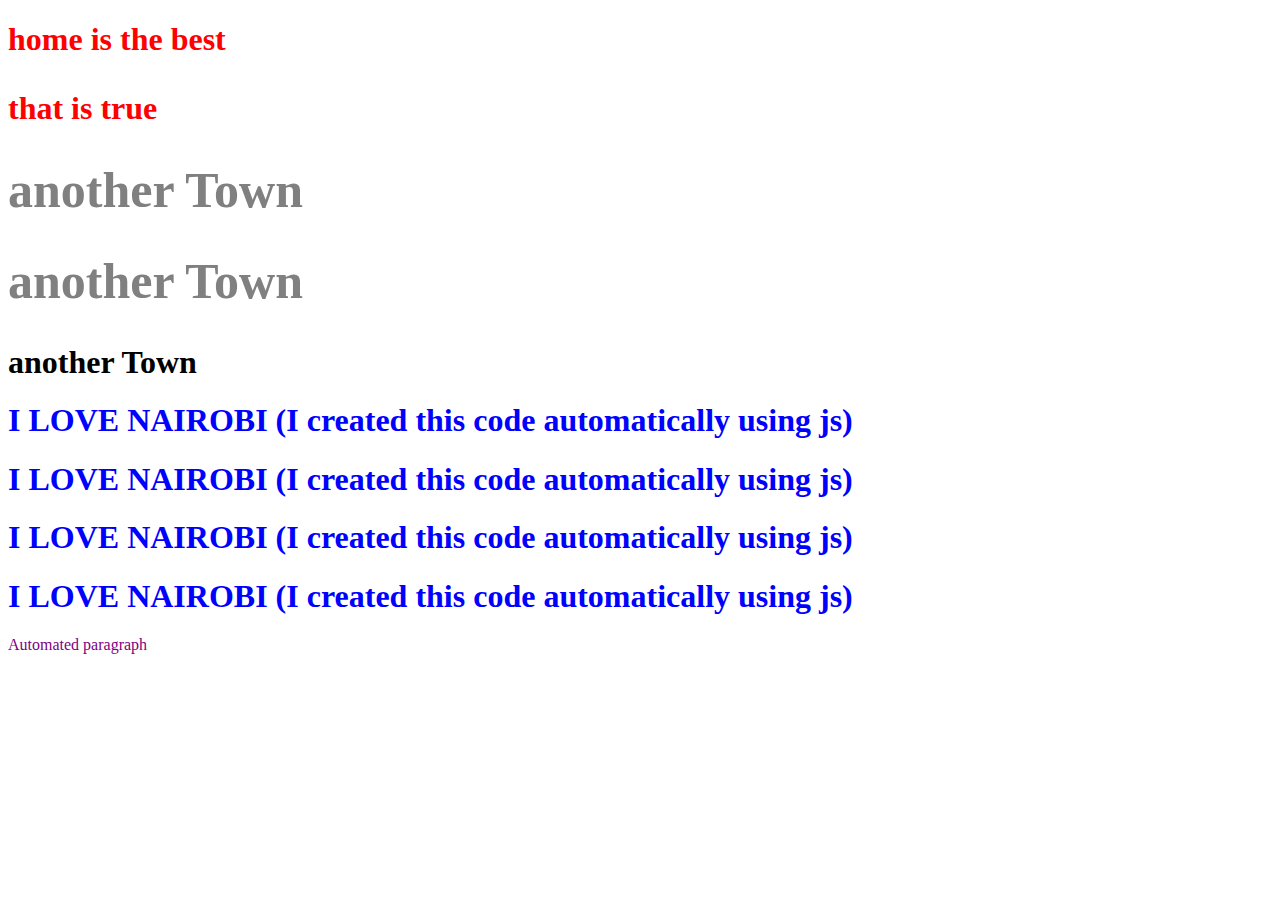
<file: DOM/index.html>
<!DOCTYPE html>
<html lang="en">
<head>
    <meta charset="UTF-8">
    <meta name="viewport" content="width=device-width, initial-scale=1.0">
    <title>Document</title>
    <style>
        .TheBigText {
            font-size: 50px;
            color: aquamarine;
        }
    </style>
</head>
<body>
    <h1 id="firsth1" >I LOVE MOGADISHO(i wrote this code manually)</h1>
    <h1 name ="bigcity" class="TheBigText">another Town</h1>
    <h1 name ="bigcity" class="TheBigText">another Town</h1>
    <h1 name ="bigcity">another Town</h1>

    
    <script>
         for (let index = 0; index < 4; index++) {
            let anotherH1 = document.createElement('h1');
        anotherH1.textContent = "I LOVE NAIROBI (I created this code automatically using js)";
        anotherH1.style.color = "blue"
        document.body.appendChild(anotherH1);




      
       
            
        }

        let paragraph = window.document.createElement('p')
        paragraph.textContent = " Automated paragraph"
        paragraph.style.color = "purple"
        document.body.appendChild(paragraph);
      //  document.body.removeChild(paragraph)

        let h1 = document.getElementById('firsth1')
      
        // document.body.removeChild(h1)
     


        h1.style.color = "green"
        h1.innerHTML= "manalagaraadba <p> well </p>"



    
        // let h1s = document.getElementsByName('bigcity');
        // for(let i = 0; i < h1s.length; i++) {
        //     h1s[i].style.color = "brown"
        // }

        // let h1s = document.getElementsByTagName('h1');
        // for(let i = 0; i < h1s.length; i++) {
        //     h1s[i].style.color = "brown"
        // }


       

        // let h1s = document.getElementsByClassName('TheBigText');
        // for(let i = 0; i < h1s.length; i++) {
        //     h1s[i].style.color = "purple"
        // }


        let h1s = document.querySelectorAll(".TheBigText");
        for(let i = 0; i < h1s.length; i++) {
            h1s[i].style.color = "grey"
        }

        let firsth1 = document.querySelector("#firsth1") 
        firsth1.style.color = "red"
        firsth1.innerHTML = "home is the best <p> that is true </p>"

       
    
       // alert("hi i am from js")
       
    </script>
</body> 
</html>
</file>
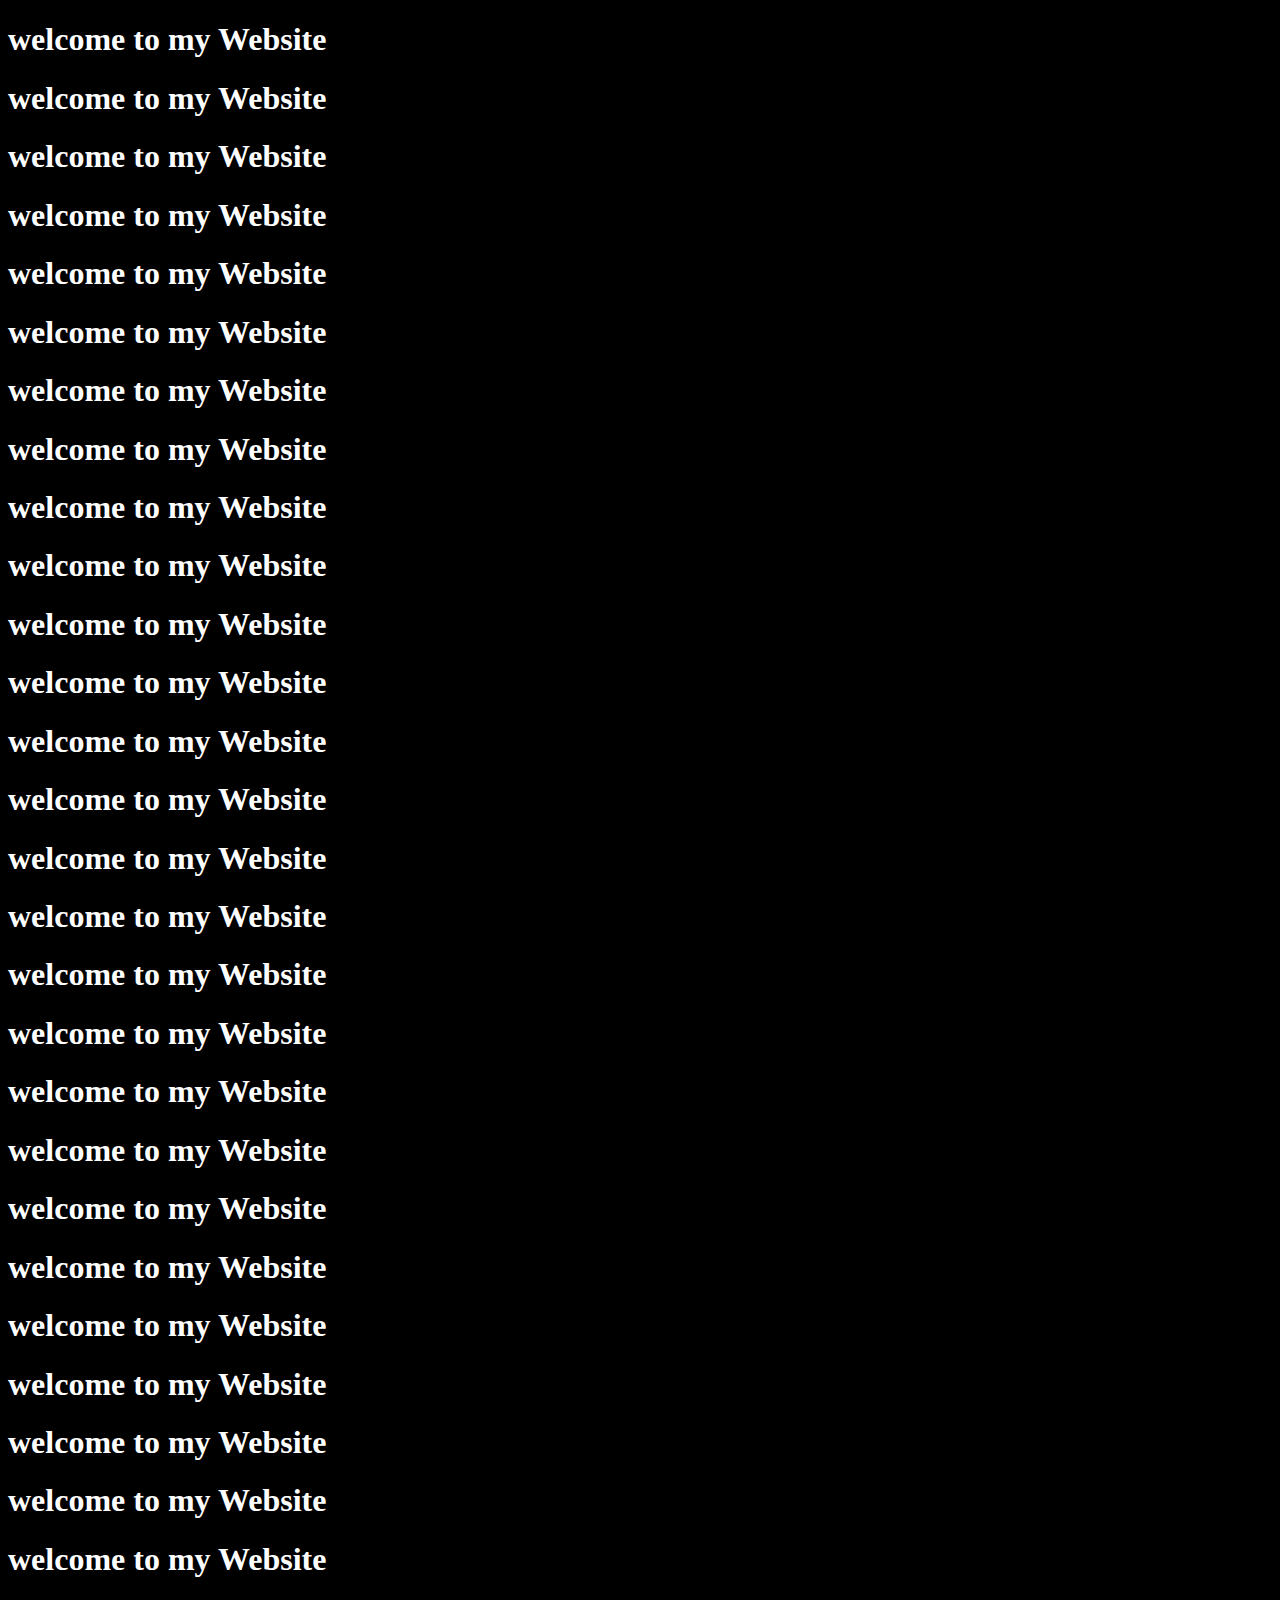
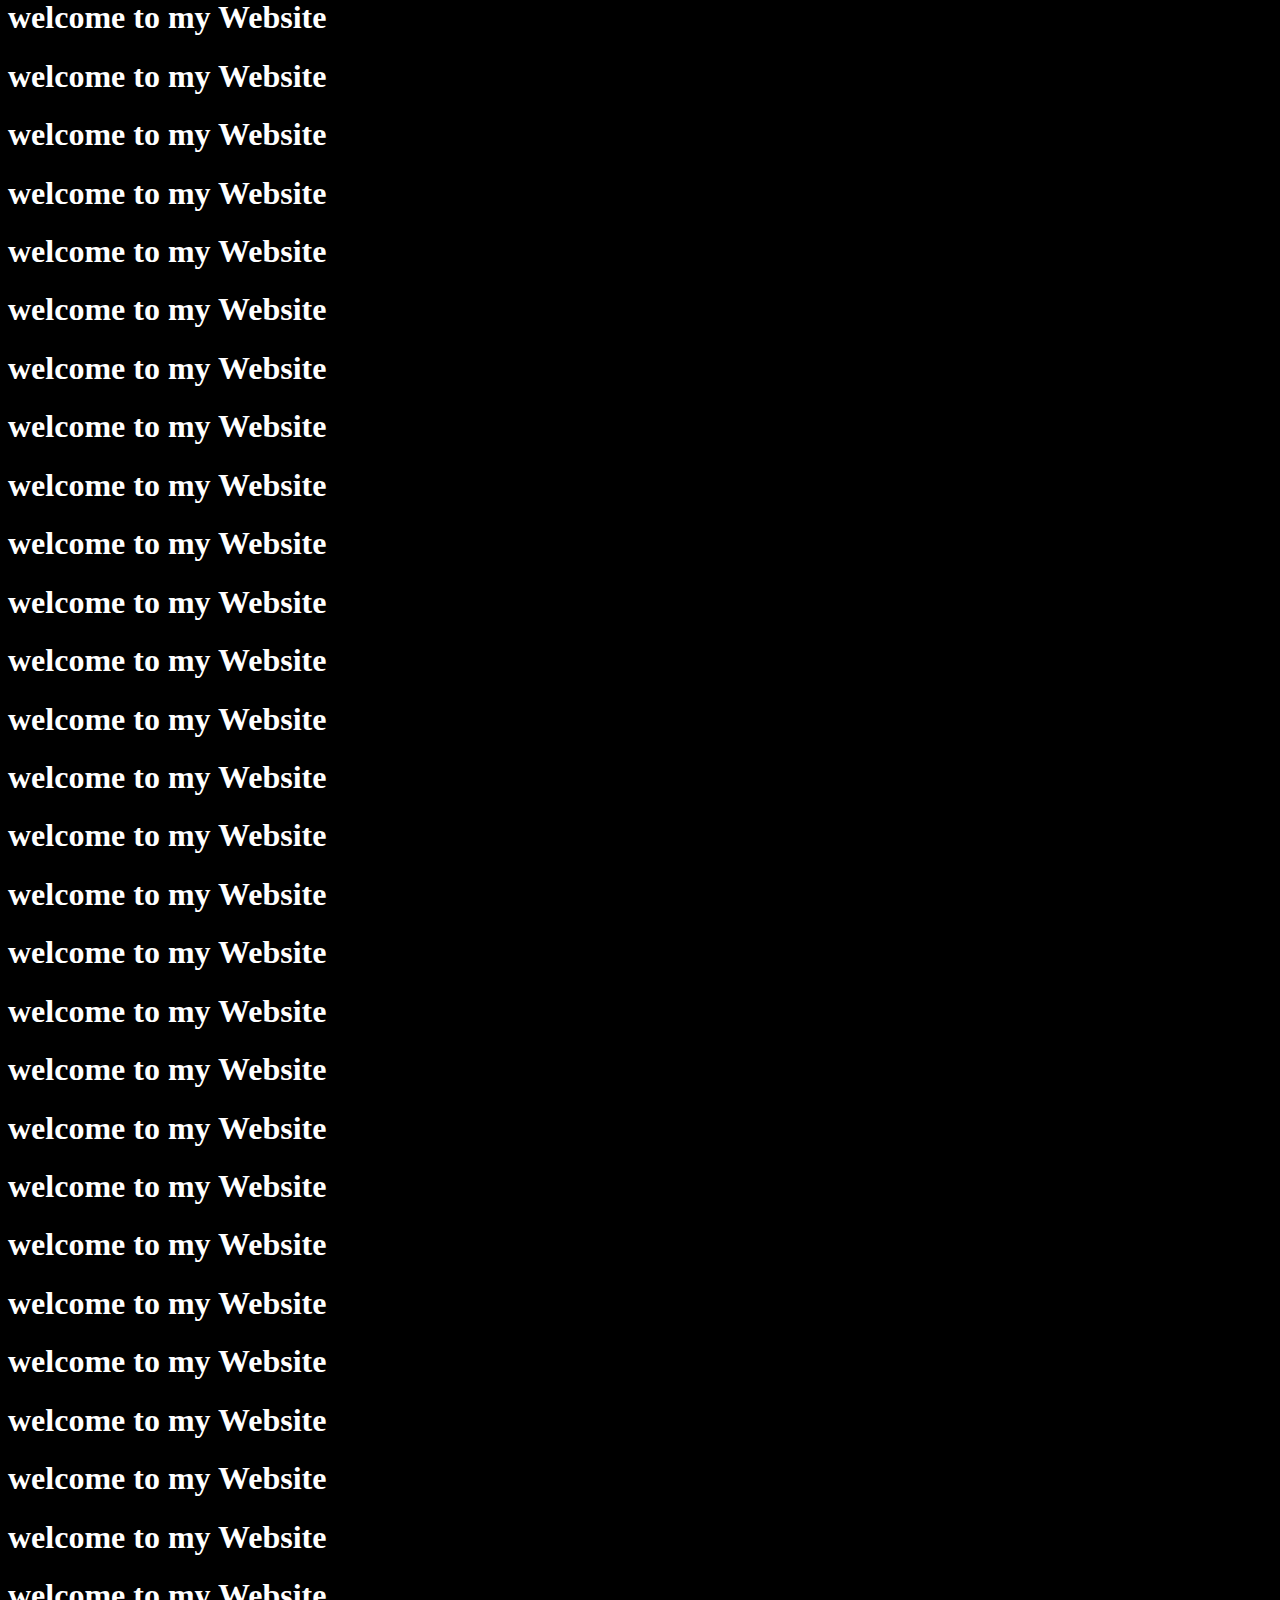
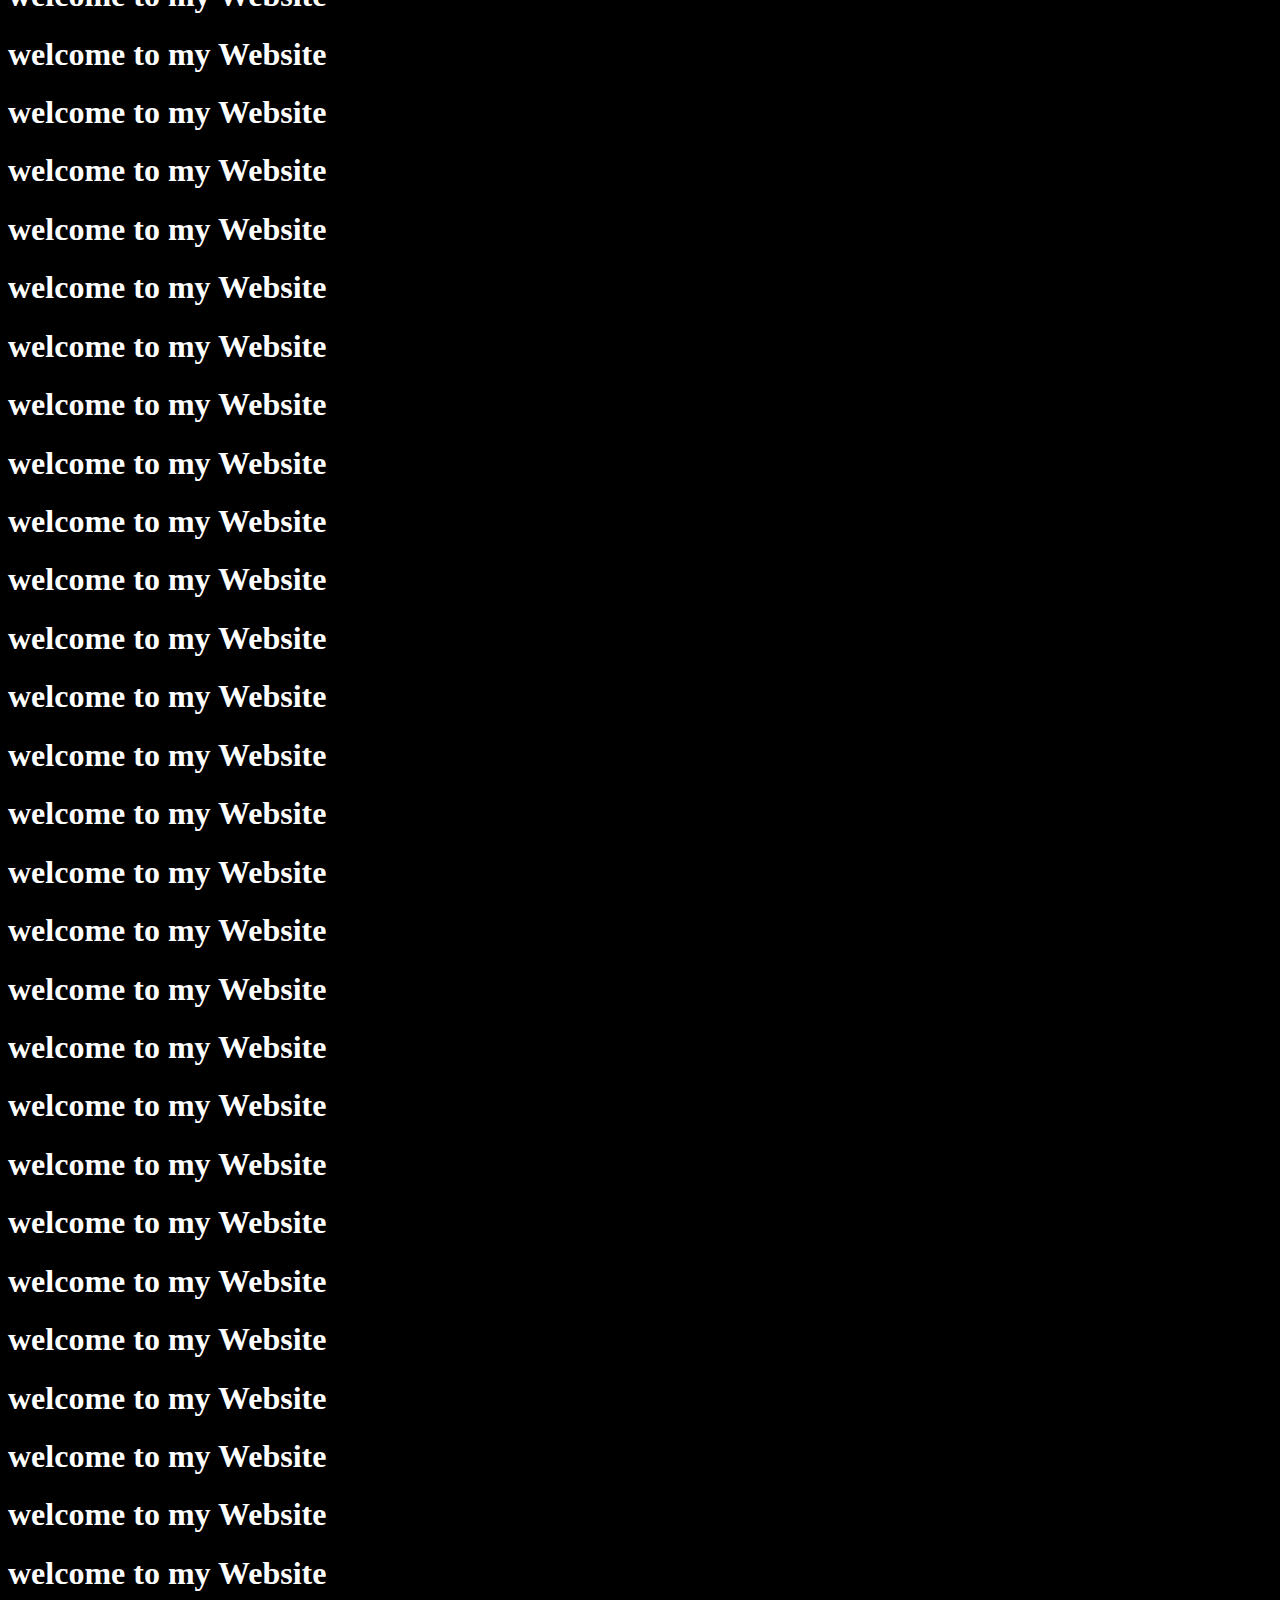
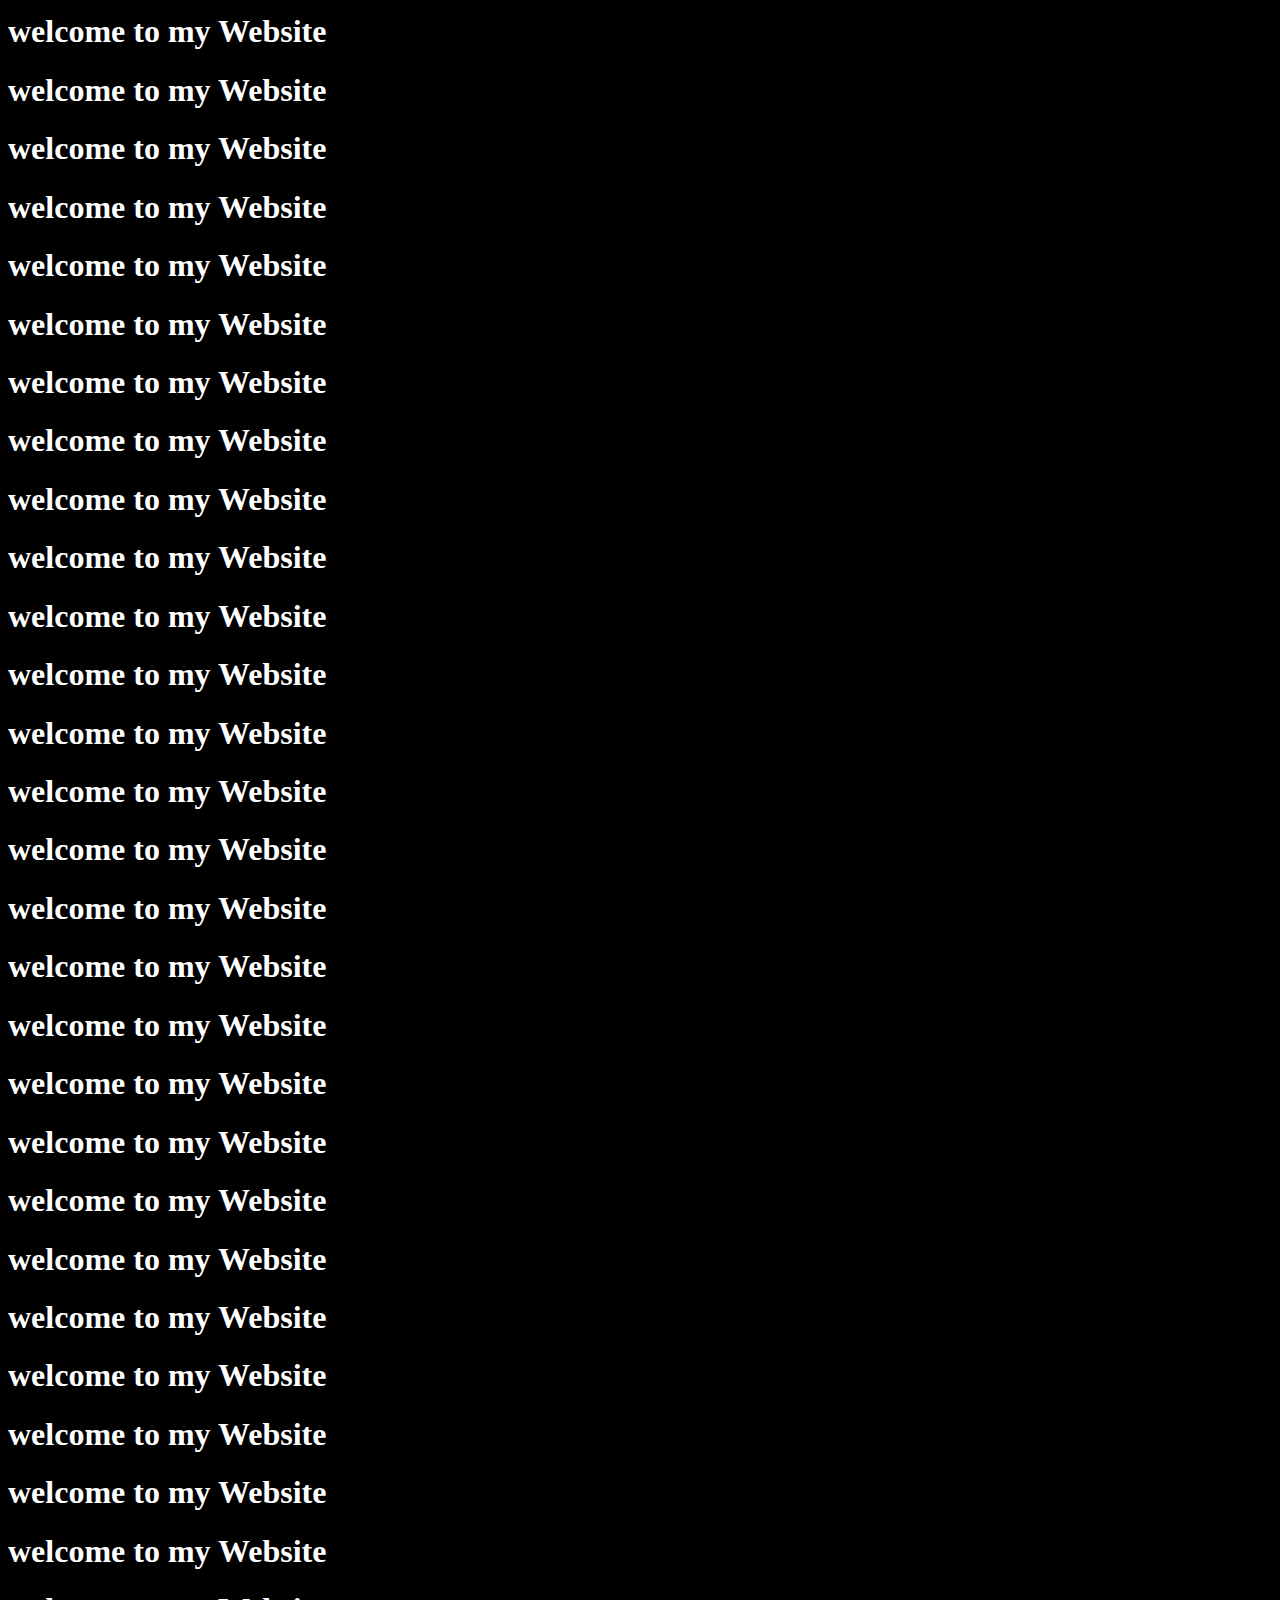
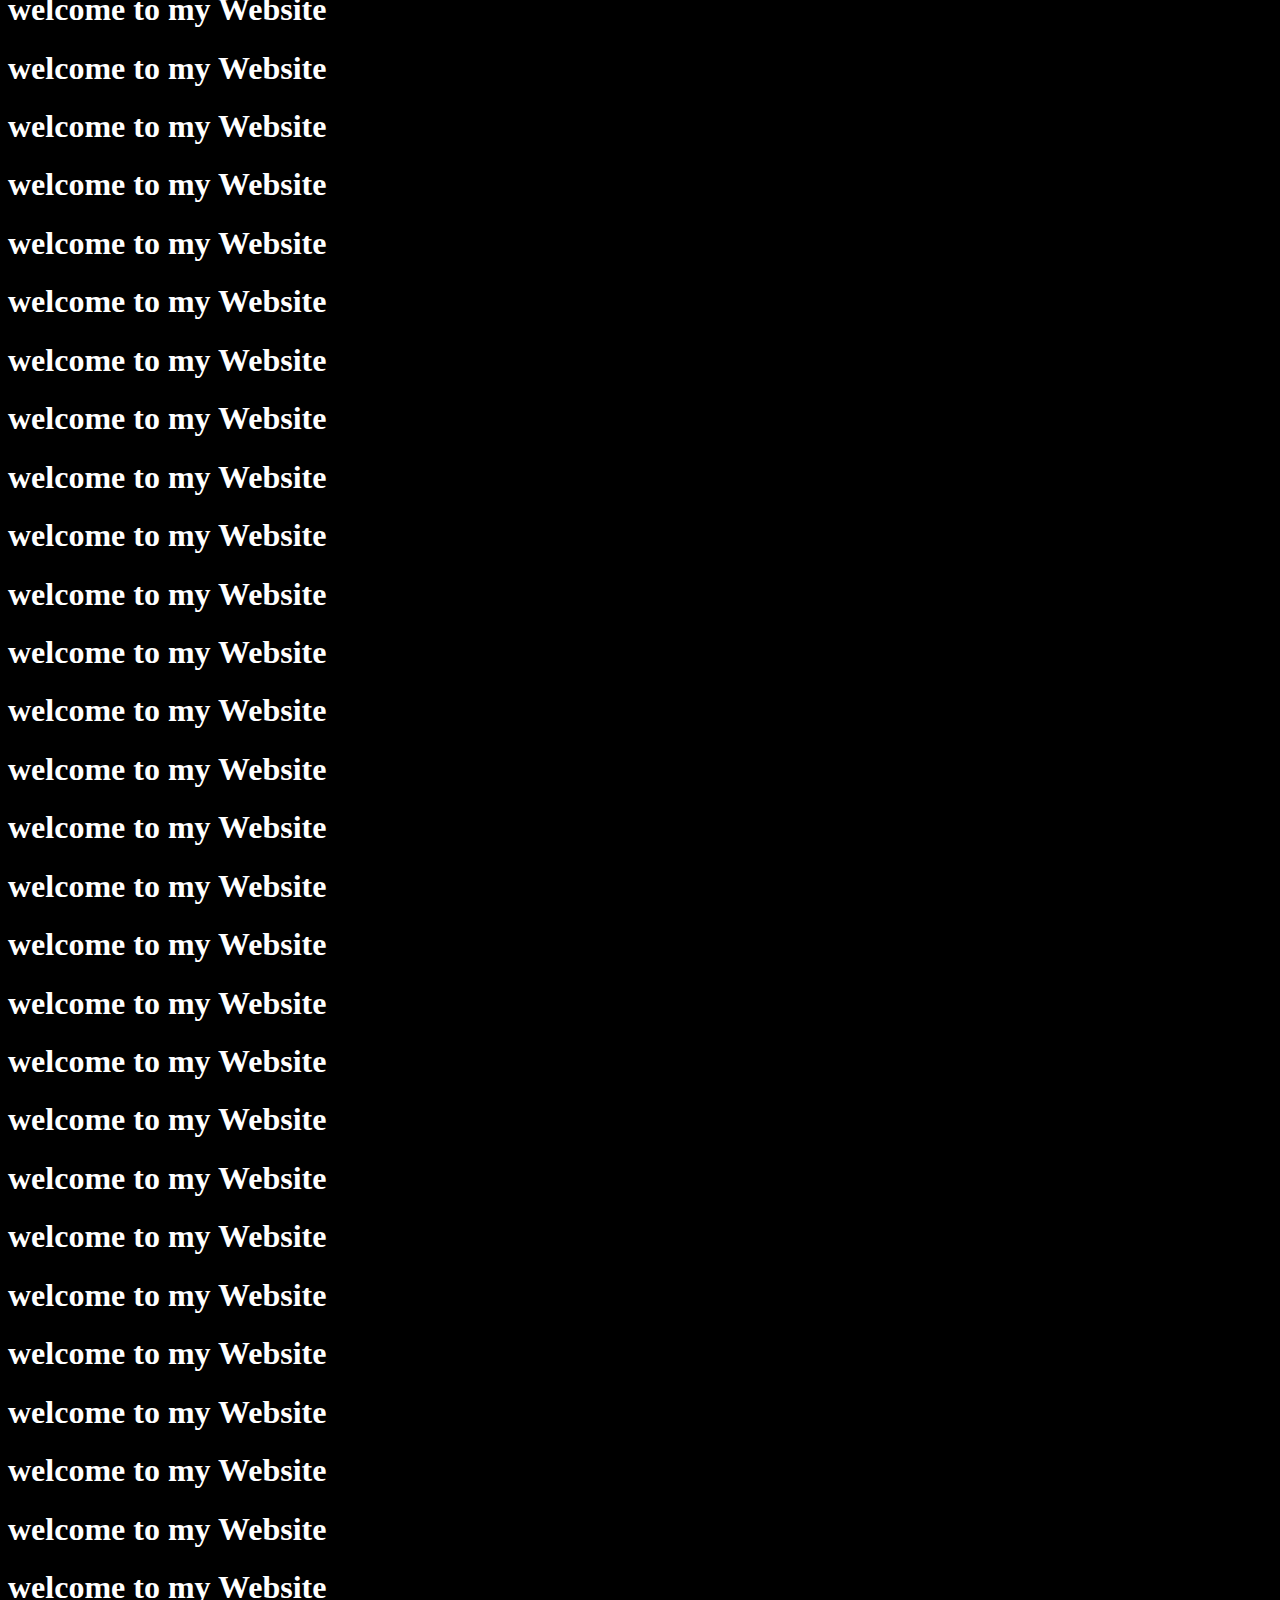
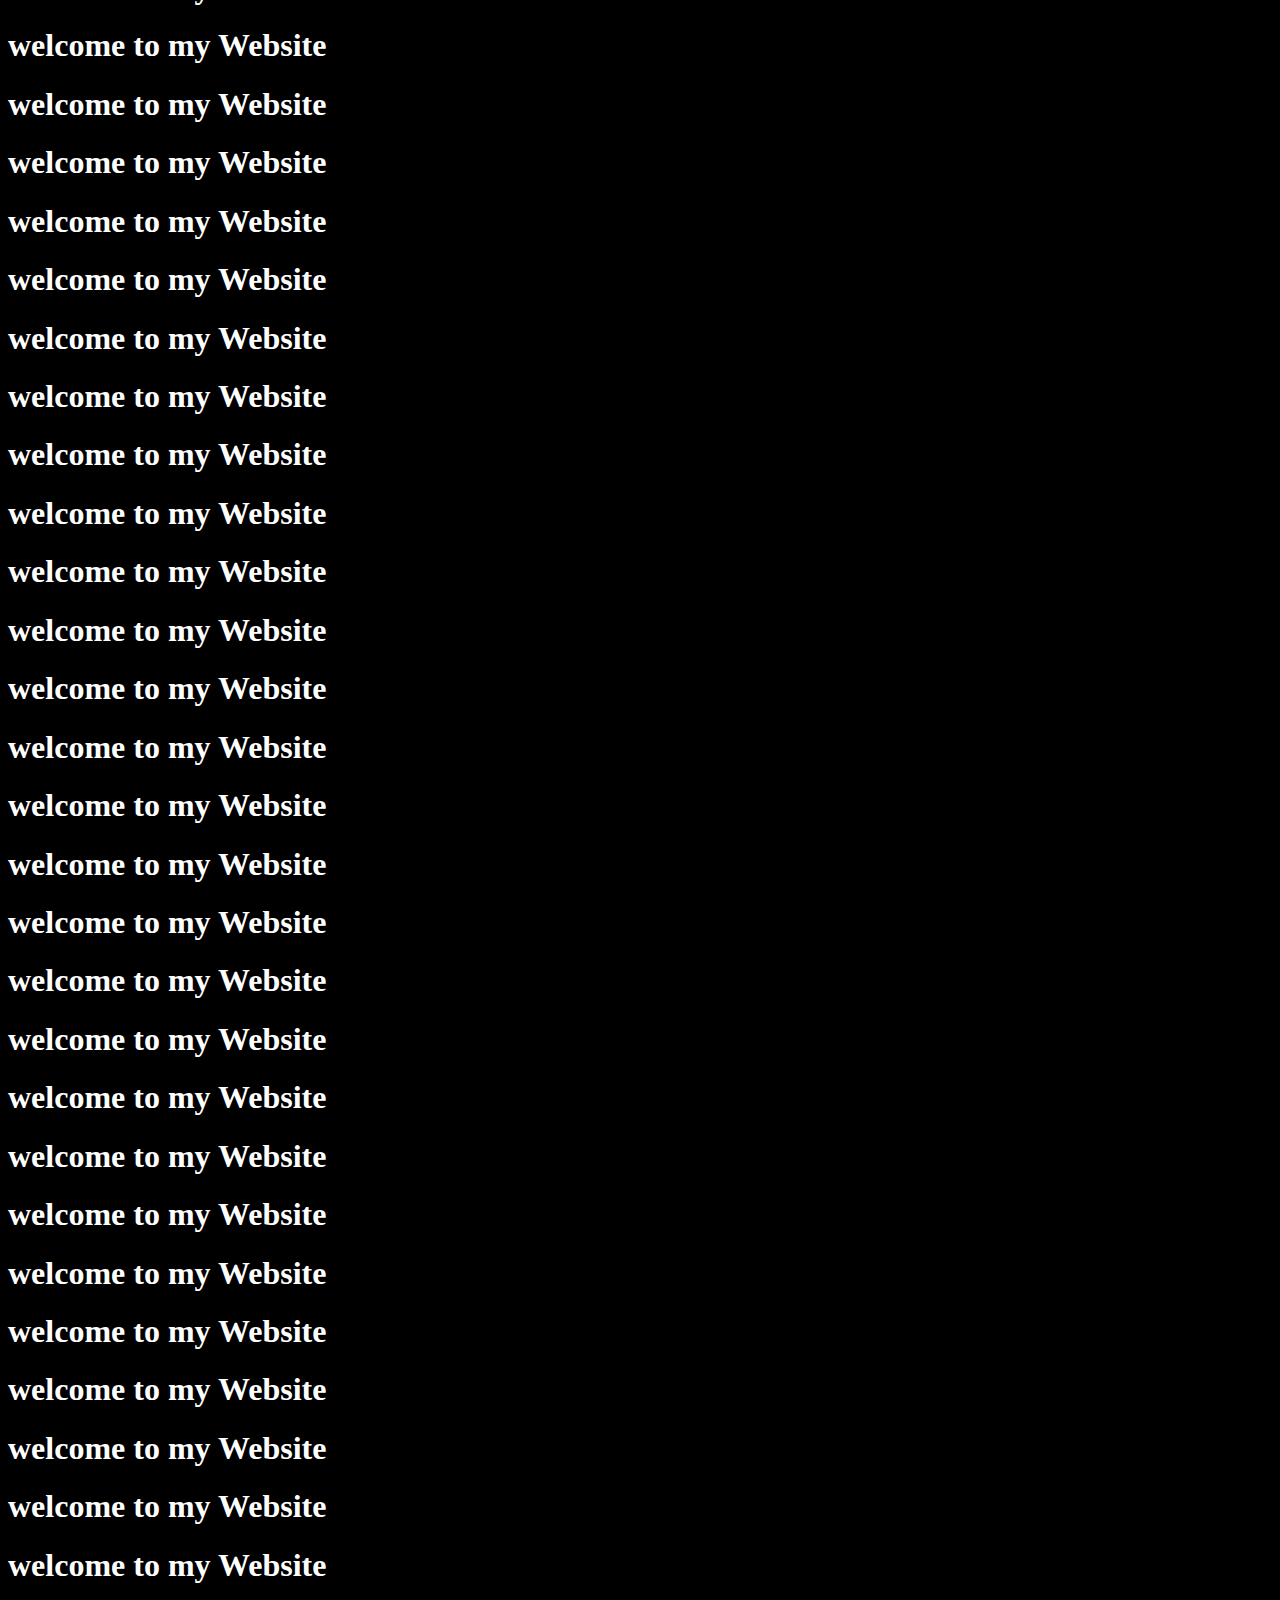
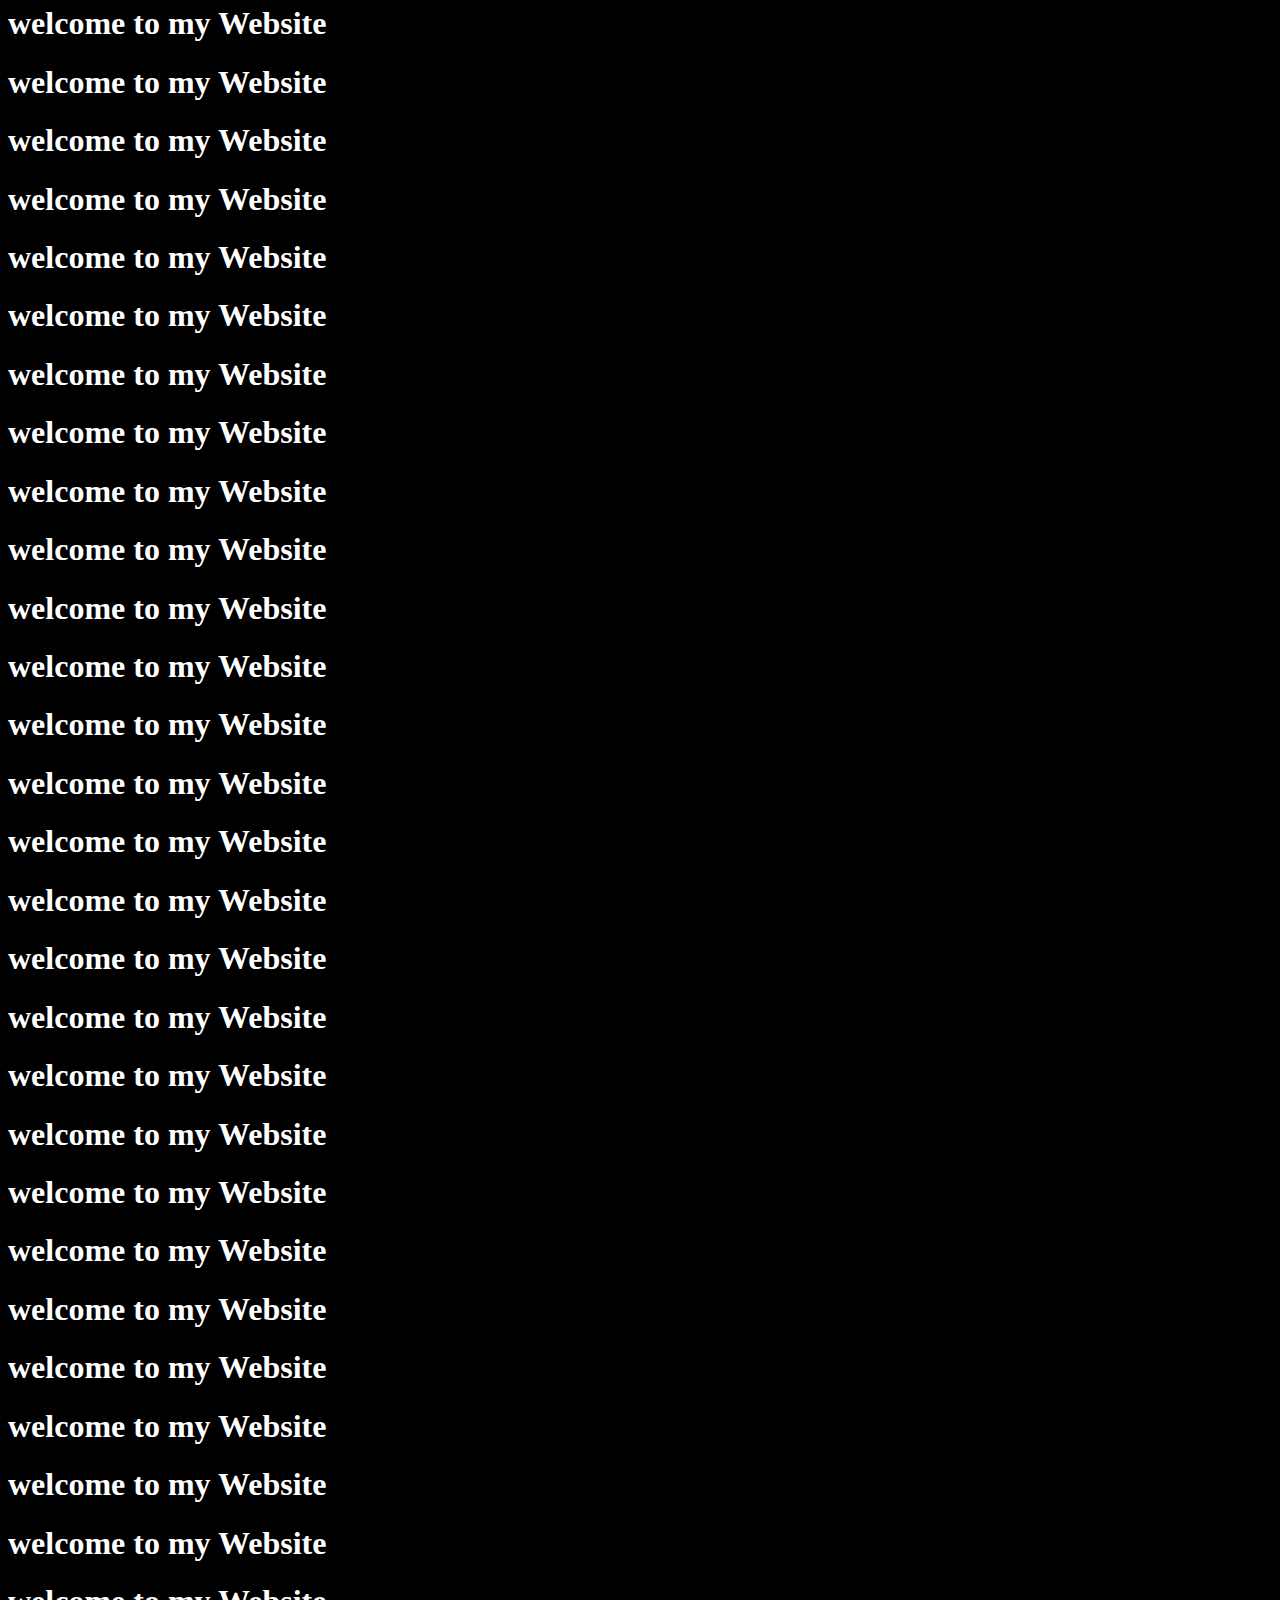
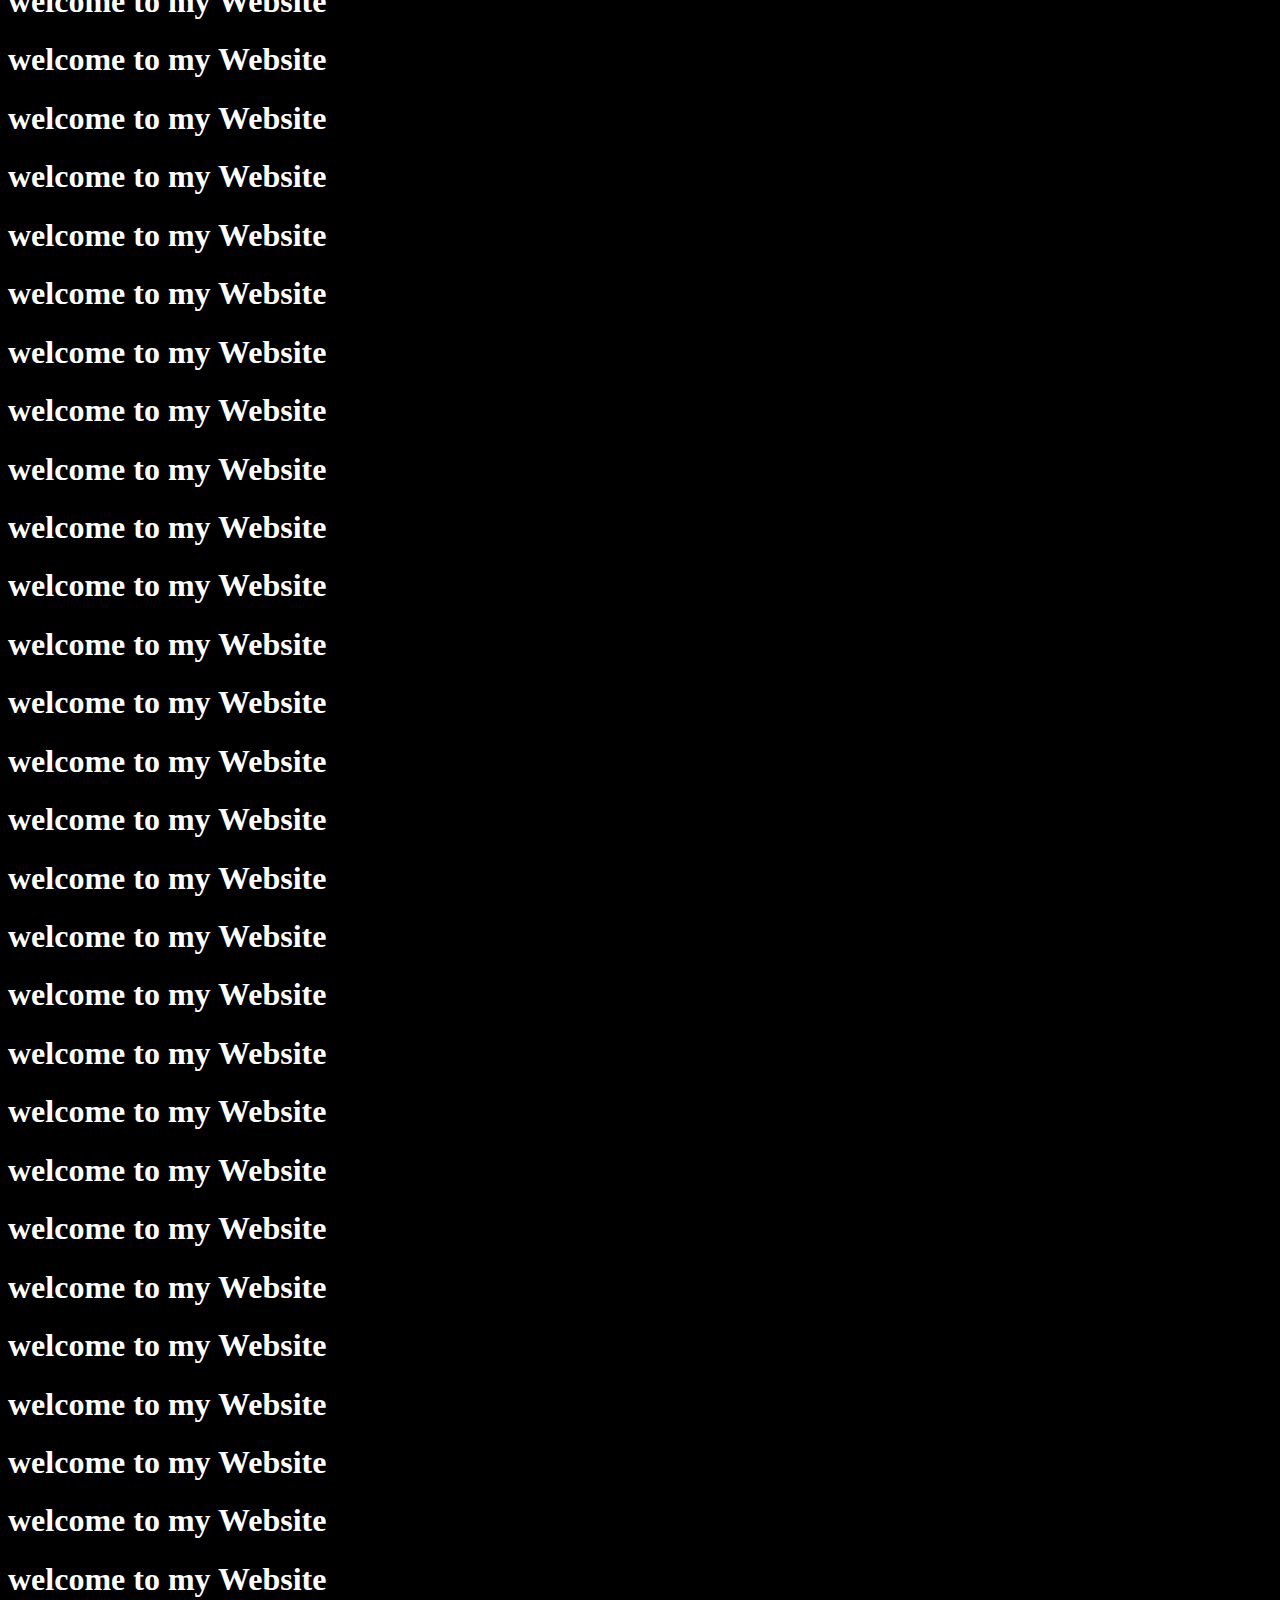
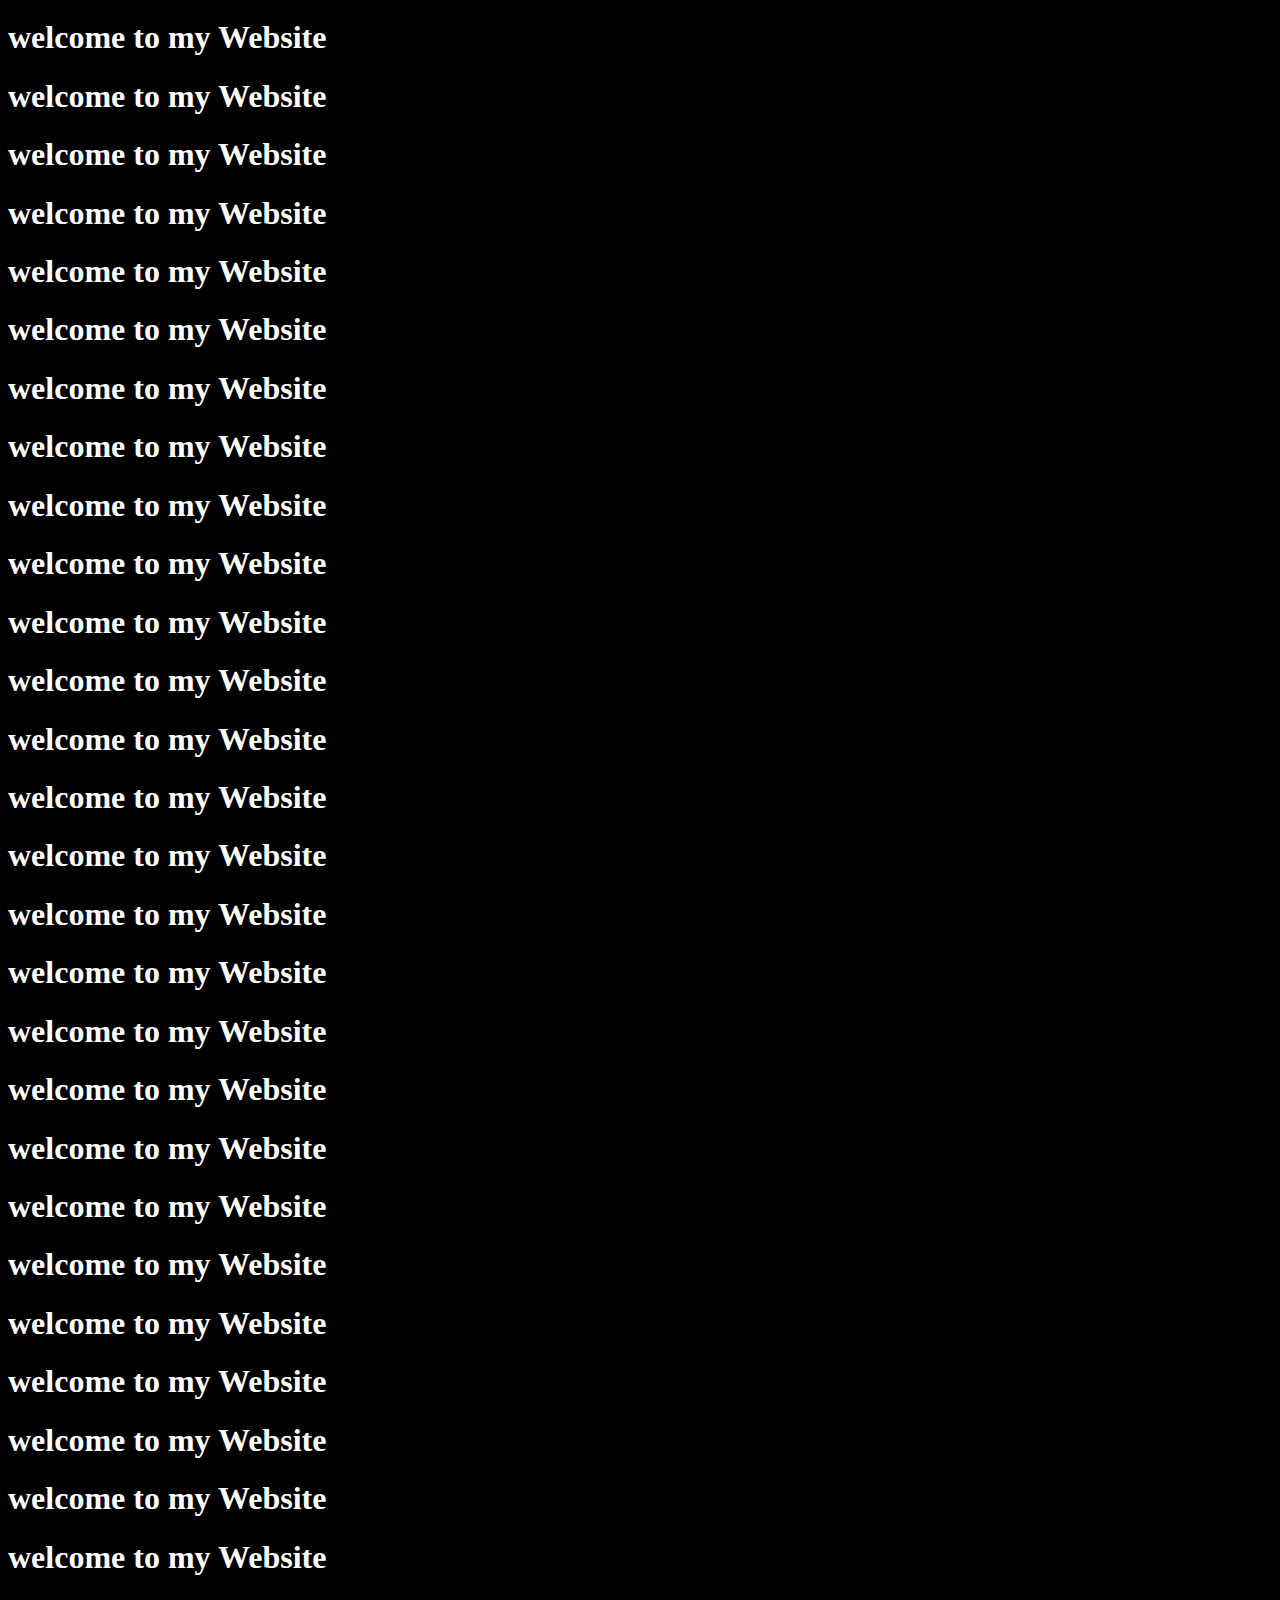
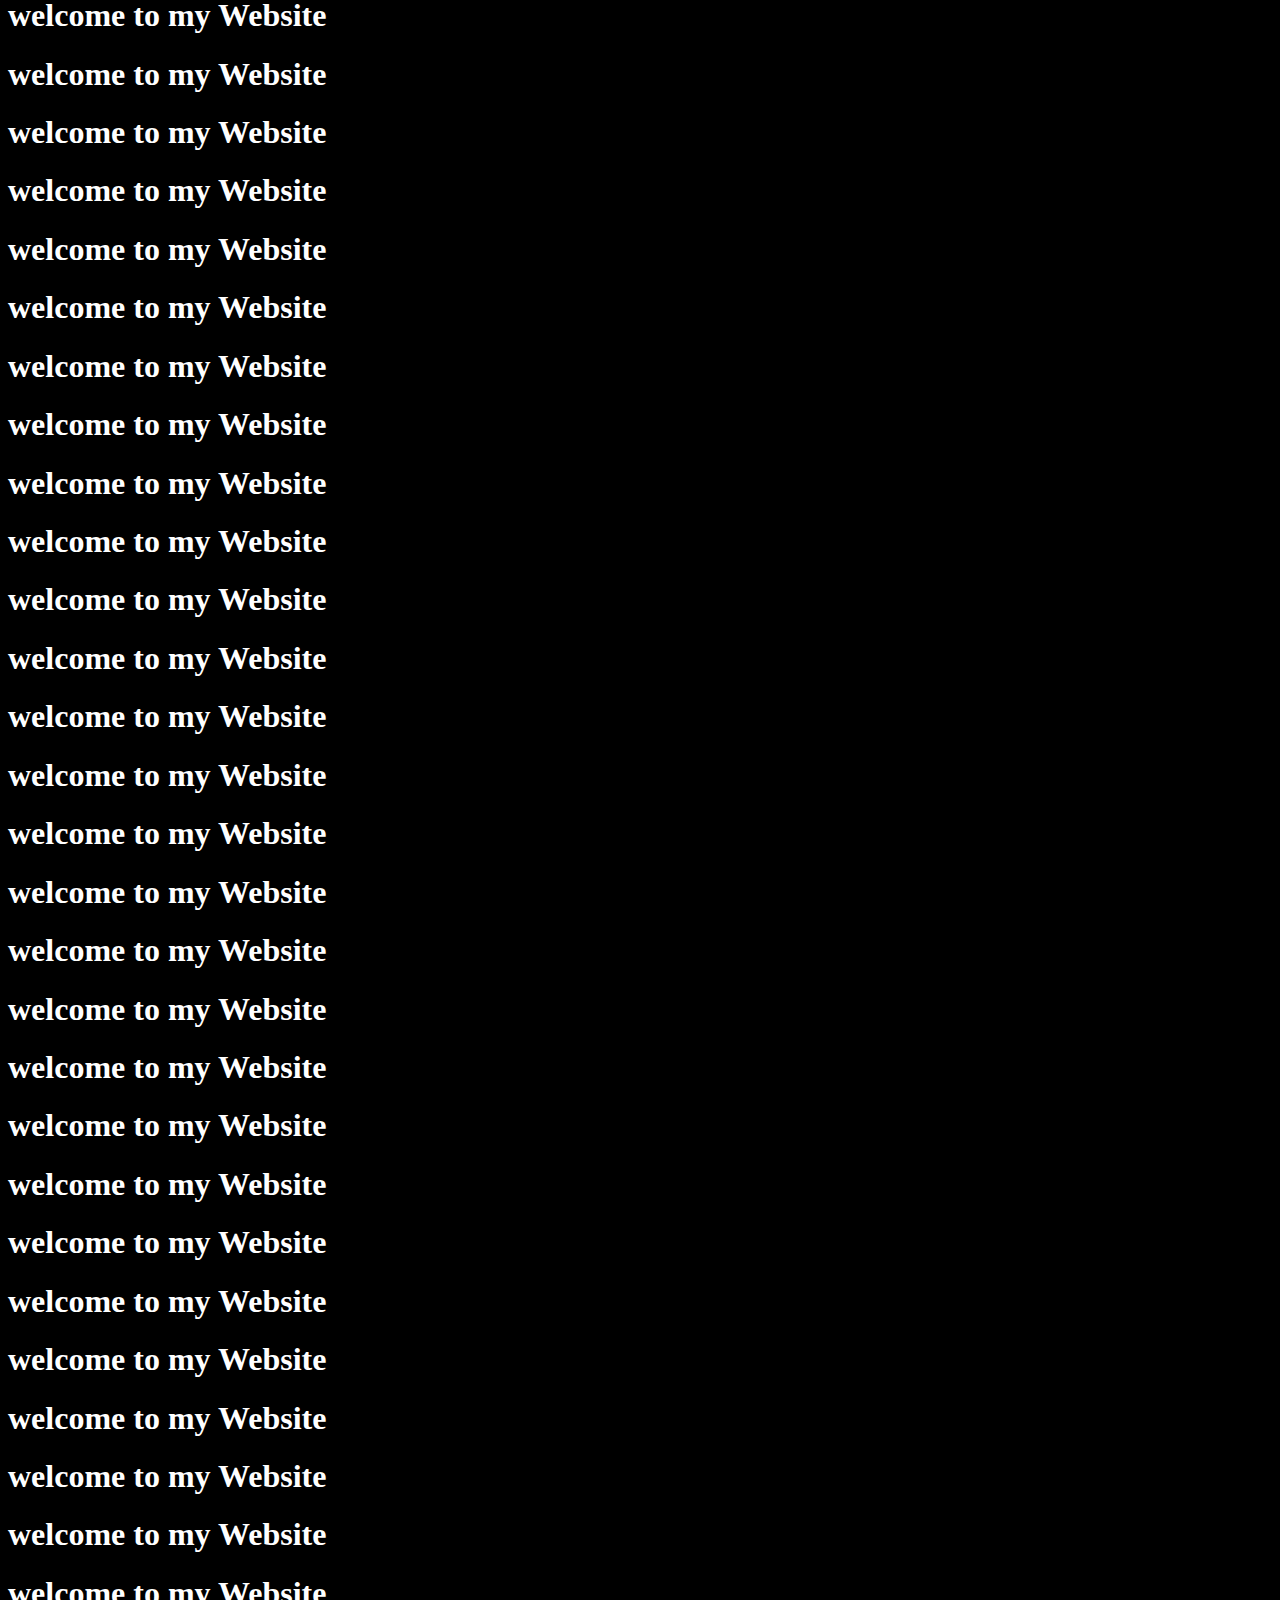
<file: intro_js/index.html>
<!DOCTYPE html>
<html lang="en">
<head>
    <meta charset="UTF-8">
    <meta name="viewport" content="width=device-width, initial-scale=1.0">
    <title>Document</title>
    <style>
        body{
            font-style: arial, sans-serif;
            background-color: black;
            color: white;
        }
    </style>
</head>
<body>
    
   
   <script>
    for (let index = 0; index < 1000; index++) 
    {
        let welcome = document.createElement("h1");
    welcome.textContent = "welcome to my Website";
    document.body.appendChild(welcome);
        
    }
   
   

   </script>
</body>
</html>
</file>
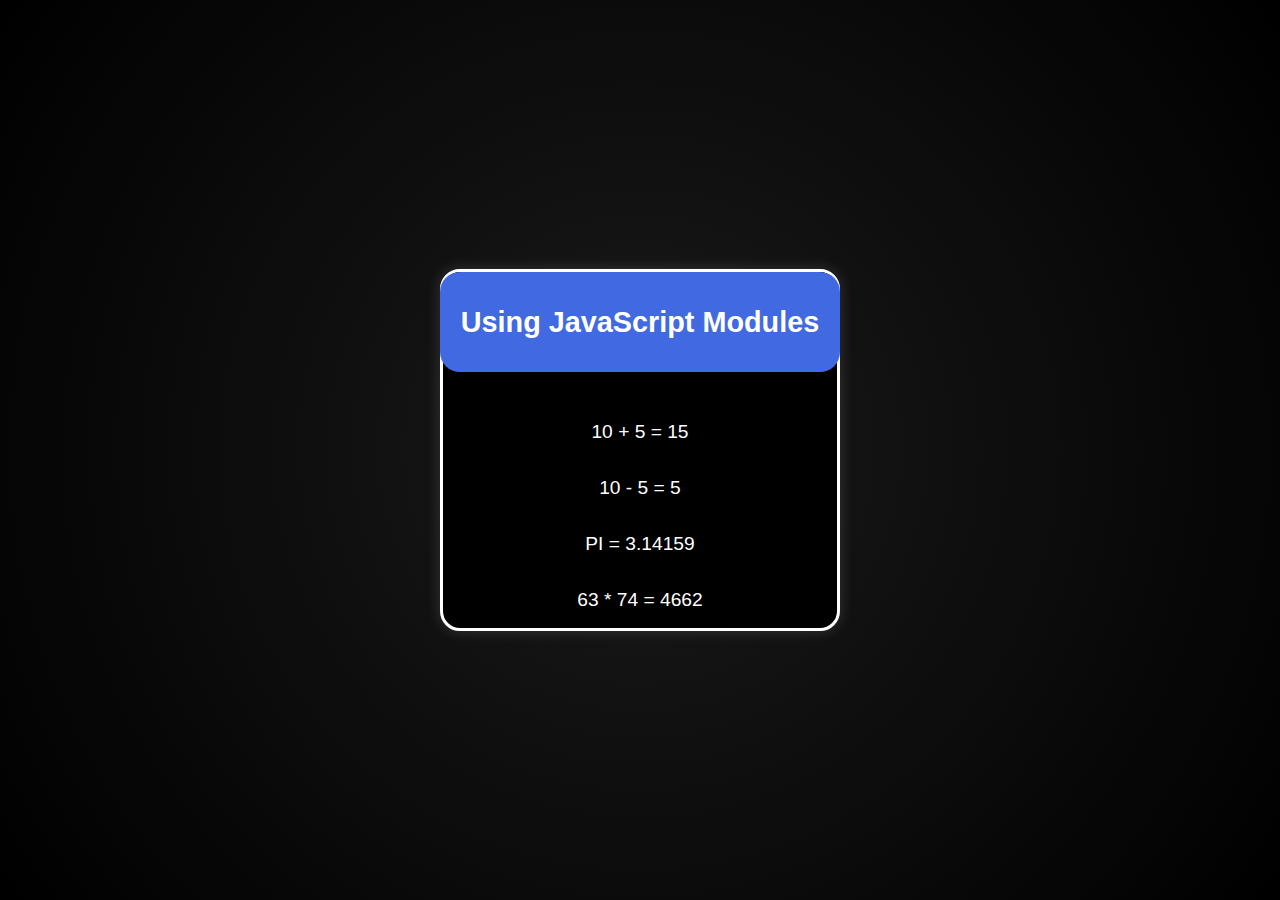
<file: project/index.html>
<!DOCTYPE html>
<html lang="en">
<head>
  <meta charset="UTF-8" />
  <meta name="viewport" content="width=device-width, initial-scale=1.0" />
  <title>JavaScript Modules Demo</title>
  <style>
    * {
      margin: 0;
      padding: 0;
      box-sizing: border-box;
    }

    body {
      display: flex;
      justify-content: center;
      align-items: center;
      height: 100vh;
      background: radial-gradient(circle, #1a1a1a, #000);
      font-family: 'Segoe UI', sans-serif;
      
    }

    .main {
      display: flex;
      flex-direction: column;
      align-items: center;
      justify-content: center;
      width: 400px;
      height: 600px;
      background-color: black;
      color: white;
      border-radius: 10px;
      font-size: 2.5rem;
      line-height: 3.5rem;
      box-shadow: 0 0 15px rgba(255, 255, 255, 0.15);
      transition: transform 0.3s ease;
      border-radius: 20px;
      max-width: fit-content;
      max-height: fit-content;
      border: 3px solid white;
    }

    .main:hover {
      transform: scale(1.02);
      box-shadow: 0 0 25px rgba(255, 255, 255, 0.3);
    }

    h1 {
      display: flex;
      justify-content: center;
      align-items: center;
      background-color: royalblue;
      color: white;
      width: 400px;
      height: 100px;
      border-radius: 20px;
      text-align: center;
      font-size: 1.8rem;
    }

    #results {
      margin-top: 2rem;
      font-size: 1.2rem;
      text-align: center;
    }
  </style>
</head>
<body>
  <div class="main">
    <h1>Using JavaScript Modules</h1>
    <div id="results">Output appears here</div>
  </div>

  <!-- Load app.js as a module -->
  <script type="module" src="./app.js"></script>
</body>
</html>
</file>
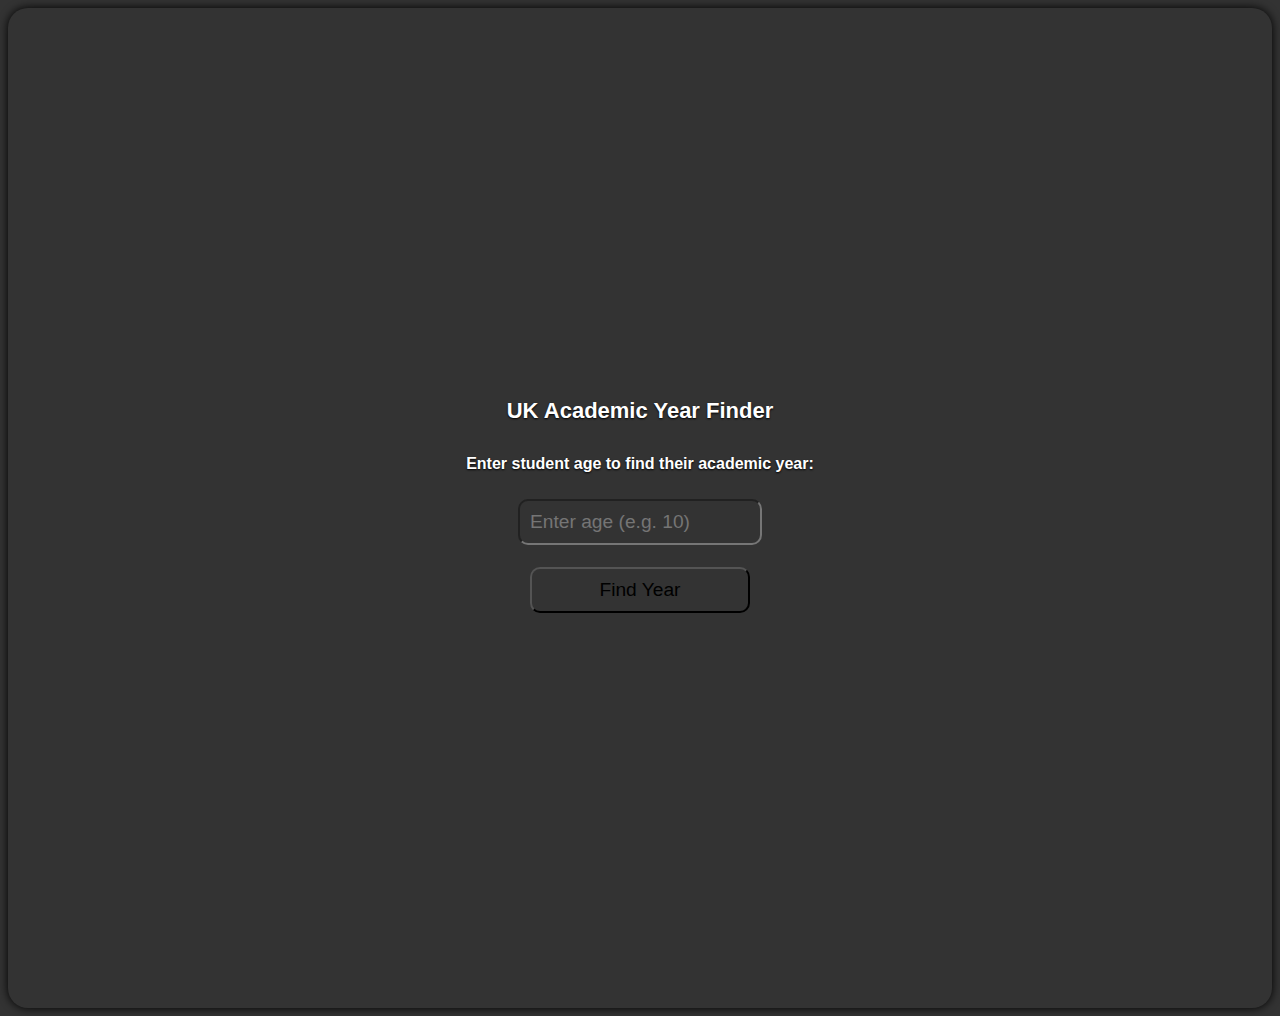
<file: conditional/switchwith_ai/index.html>
<!DOCTYPE html>
<html lang="en">
<head>
  <meta charset="UTF-8">
  <title>UK Academic Year Finder</title>
  <style>
    body {
      font-family: Arial, sans-serif;
      background: #333;
      text-align: center;
      padding: 50px;
      height: 100vh;
      display: flex;
      flex-direction: column;
      align-items: center;
      justify-content: center;
      font-family: sans-serif;
      text-shadow: 0 1px 2px #000;
      color: #fff;
      box-shadow: 0 0 10px #000;
      border-radius: 20px;
      gap: 2rem;
    }
    input, button {
      padding: 10px;
      font-size: 16px;
      margin-top: 10px;
      border-radius: 10px;
      background-color: transparent;
      font-size: 1.2rem;
      width: 220px;
    }
    input:focus{
        outline-style: 0;
    }
    #result {
      margin-top: 20px;
      font-weight: bold;
      color: #fff;
      font-size: 20px;
      font-style: italic;
    }
    .main {
        box-sizing: border-box;
        padding: 0%;
        margin: 0%;
        font-size: 11px;
        display: flex;
        flex-direction: column;
        align-items: center;
        justify-content: center;
      

    }
    p{
        font-size: 16px;
        font-family: sans-serif;
        
    }
  </style>
</head>
<body>
    <divb class="main">

  <h1>UK Academic Year Finder</h1>
  <p><b>Enter student age to find their academic year:</b></p>

  

  <input type="number" id="ageInput" placeholder="Enter age (e.g. 10)" min="1" max="100" required>
  <br>
  <button onclick="getAcademicStage()">Find Year</button>

  <div id="result"></div>

  <script>
    function getAcademicStage() {
      const age = parseInt(document.getElementById("ageInput").value);
      const resultDiv = document.getElementById("result");

      switch (age) {
        case 5:
          resultDiv.textContent = "The student is in: Year 1";
          break;
        case 6:
          resultDiv.textContent = "The student is in: Year 2";
          break;
        case 7:
          resultDiv.textContent = "The student is in: Year 3";
          break;
        case 8:
          resultDiv.textContent = "The student is in: Year 4";
          break;
        case 9:
          resultDiv.textContent = "The student is in: Year 5";
          break;
        case 10:
          resultDiv.textContent = "The student is in: Year 6";
          break;
        case 11:
          resultDiv.textContent = "The student is in: Year 7";
          break;
        case 12:
          resultDiv.textContent = "The student is in: Year 8";
          break;
        case 13:
          resultDiv.textContent = "The student is in: Year 9";
          break;
        case 14:
          resultDiv.textContent = "The student is in: Year 10";
          break;
        case 15:
          resultDiv.textContent = "The student is in: Year 11";
          break;
        case 16:
          resultDiv.textContent = "The student is in: Year 12 (Sixth Form)";
          break;
        case 17:
          resultDiv.textContent = "The student is in: Year 13 (Sixth Form)";
          break;
        case 18:
        case 19:
        case 20:
        case 21:
        case 22:
          resultDiv.textContent = "The student is in: University";
          break;
        default:
          if (age < 5) {
            resultDiv.textContent = "Too young for Year 1";
          } else if (age > 22) {
            resultDiv.textContent = "Beyond standard education path";
          } else {
            resultDiv.textContent = "Please enter a valid age.";
          }
          break;
      }
    }
  </script>
    </div>
</body>
</html>
</file>
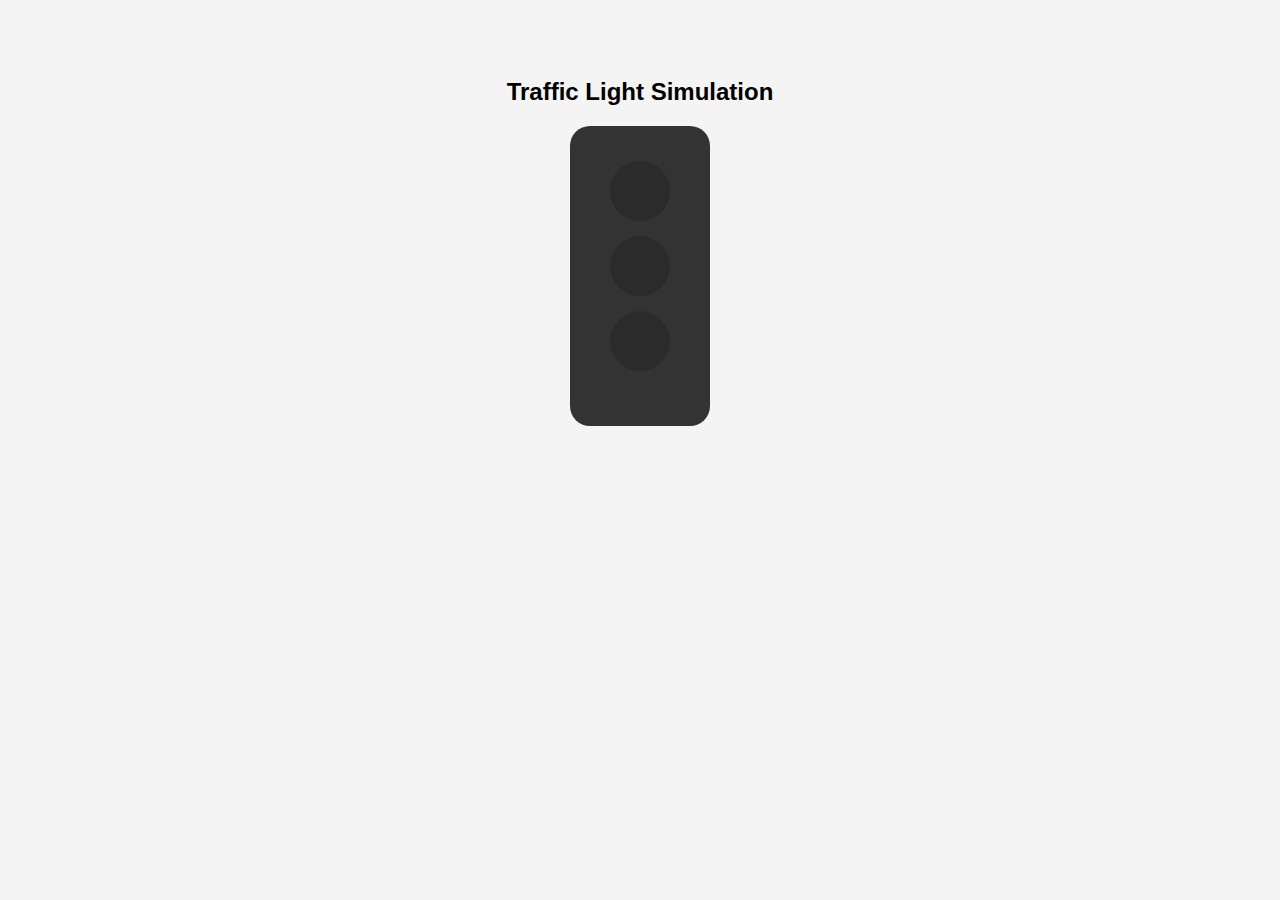
<file: events/trafficLight/index.html>
<!DOCTYPE html>
<html lang="en">
<head>
  <meta charset="UTF-8">
  <title>Traffic Light Simulation</title>
  <link rel="stylesheet" href="style.css">
  <script defer src="script.js"></script>
</head>
<body>
  <h2>Traffic Light Simulation</h2>
  <div class="traffic-light">
    <div class="light red" id="redLight"></div>
    <div class="light yellow" id="yellowLight"></div>
    <div class="light green" id="greenLight"></div>
  </div>
</body>
</html>
</file>
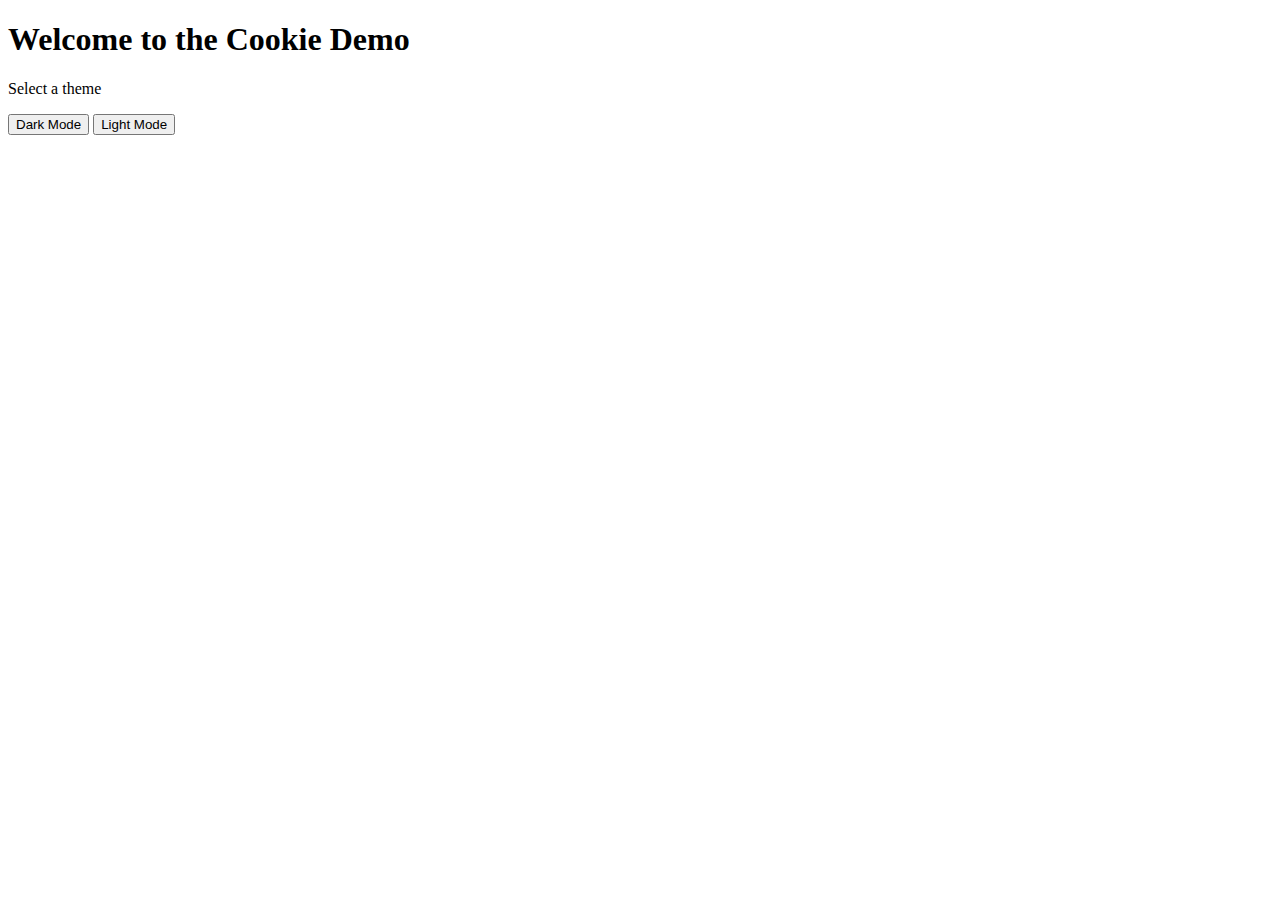
<file: cookies/cookie.html>
<!DOCTYPE html>
<html lang="en">
<head>
    <meta charset="UTF-8">
    <meta name="viewport" content="width=device-width, initial-scale=1.0">
    <title>Cookies Example</title>
    <style>
        body.dark-mode {
            background-color: #333;
            color: white;
        }
    </style>
</head>
<body>
    <h1>Welcome to the Cookie Demo</h1>
    <p>Select a theme</p>
    <button id="darkButton">Dark Mode</button>
     <button id="lightButton">Light Mode</button>


     <script>
        //function to set a cookie 
        function setCookie(name, value, days) {
            const d = new Date();
            d.setTime(d.getTime() + (days * 24 * 60 * 1000));
            const expires = "expires=" + d.toUTCString();
            document.cookie = name + "=" + value + ";" + "path=/";
        }

        //function to get a cookie
        function getCookie(name) {
            let nameEQ = name + "=";
            let ca = document.cookie.split(';');
            for (let i = 0; i < ca.length; i++) {
                let c = ca[i].trim();
                if (c.indexOf(nameEQ)  === 0) return c.substring(nameEQ.length, c.length);
            }
            return null;
        }

        //check if the the cookie is set
        window.onload = function() {
            const theme = getCookie("theme");
            if (theme === "dark") {
                 document.body.classList.add("dark-mode")
            }
           
        };


        //add event listner to buttons to set cookies
        document.getElementById("darkButton").onclick = function() {
            document.body.classList.add("dark-mode");
            setCookie("theme", "dark", 7); //store the preference for 7 days
        };

        document.getElementById("lightButton").onclick = function() {
            document.body.classList.remove("dark-mode");
            setCookie("theme", "light", 7)
        }
     </script>
</body>
</html>
</file>
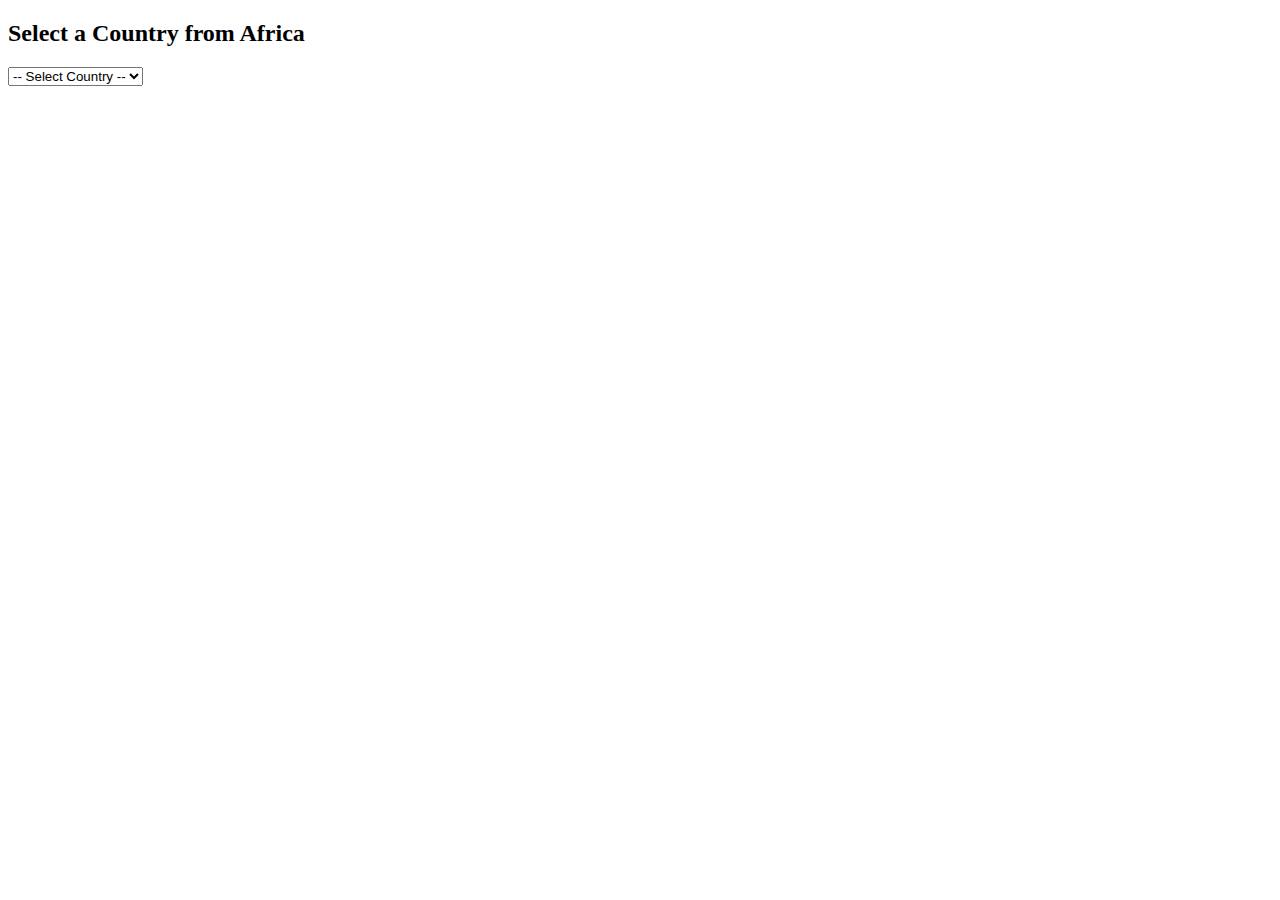
<file: events/cmtryList.html>
<!DOCTYPE html>
<html lang="en">
<head>
  <meta charset="UTF-8">
  <title>Country Selector</title>
  <script defer src="script.js"></script>
</head>
<body>
  <h2>Select a Country from Africa</h2>

  <select id="countrySelect">
    <option value="">-- Select Country --</option>
    <option value="Kenya">Kenya</option>
    <option value="Nigeria">Nigeria</option>
    <option value="South Africa">South Africa</option>
    <option value="Egypt">Egypt</option>
    <option value="Ghana">Ghana</option>
    <option value="Ethiopia">Ethiopia</option>
    <option value="Tanzania">Tanzania</option>
    <option value="Uganda">Uganda</option>
    <option value="Morocco">Morocco</option>
    <option value="Algeria">Algeria</option>
  </select>

  <p id="result"></p>


  <script src="script.js"></script>
  
</body>

</html>
</file>
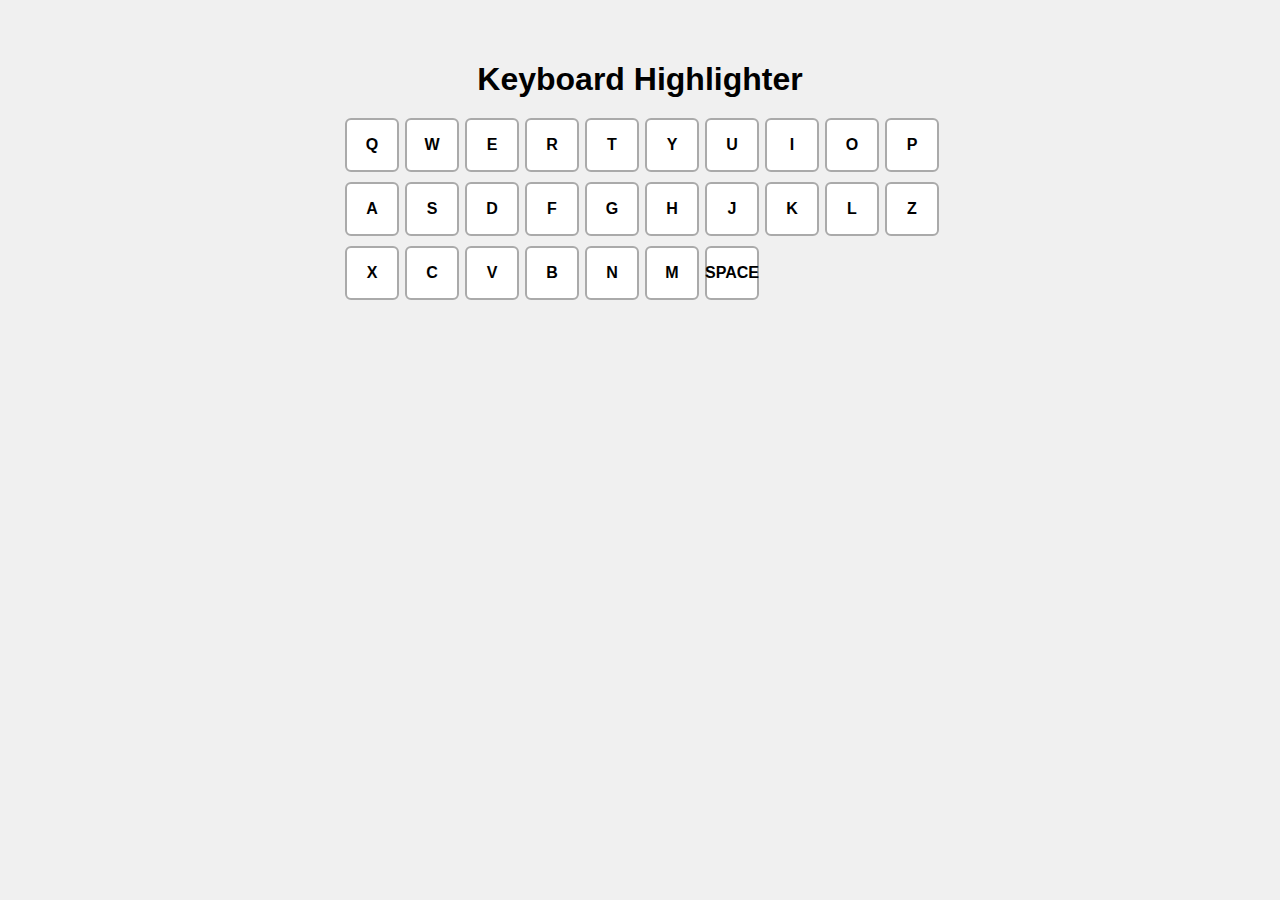
<file: events/virtualKeyboard.html>
<!DOCTYPE html>
<html lang="en">
<head>
  <meta charset="UTF-8">
  <title>Keyboard Highlighter</title>
  <style>
    body {
      font-family: sans-serif;
      display: flex;
      flex-direction: column;
      align-items: center;
      margin-top: 40px;
      background-color: #f0f0f0;
    }

    h1 {
      margin-bottom: 20px;
    }

    .keyboard {
      display: grid;
      grid-template-columns: repeat(10, 50px);
      gap: 10px;
      max-width: 600px;
    }

    .key {
      width: 50px;
      height: 50px;
      background: white;
      border: 2px solid #aaa;
      display: flex;
      align-items: center;
      justify-content: center;
      border-radius: 6px;
      text-transform: uppercase;
      font-weight: bold;
      transition: 0.2s;
    }

    .key.active {
      background-color: orange;
      color: white;
      border-color: black;
      transform: scale(1.1);
    }
  </style>
</head>
<body>
  <h1>Keyboard Highlighter</h1>
  <div class="keyboard" id="keyboard">
    <!-- JS will insert keys here -->
  </div>

  <script>
    const keys = [
      'q','w','e','r','t','y','u','i','o','p',
      'a','s','d','f','g','h','j','k','l',
      'z','x','c','v','b','n','m',' '
    ];

    const keyboardDiv = document.getElementById('keyboard');

    // Create the virtual keyboard
    keys.forEach(char => {
      const key = document.createElement('div');
      key.classList.add('key');
      key.setAttribute('id', `key-${char === ' ' ? 'space' : char}`);
      key.textContent = char === ' ' ? 'Space' : char;
      keyboardDiv.appendChild(key);
    });

    // Listen for key presses
    document.addEventListener('keydown', (event) => {
      const keyPressed = event.key.toLowerCase();

      const keyElement = document.getElementById(`key-${keyPressed === ' ' ? 'space' : keyPressed}`);
      if (keyElement) {
        keyElement.classList.add('active');

        // Remove highlight after short delay
        setTimeout(() => {
          keyElement.classList.remove('active');
        }, 300);
      }
    });
  </script>
</body>
</html>
</file>
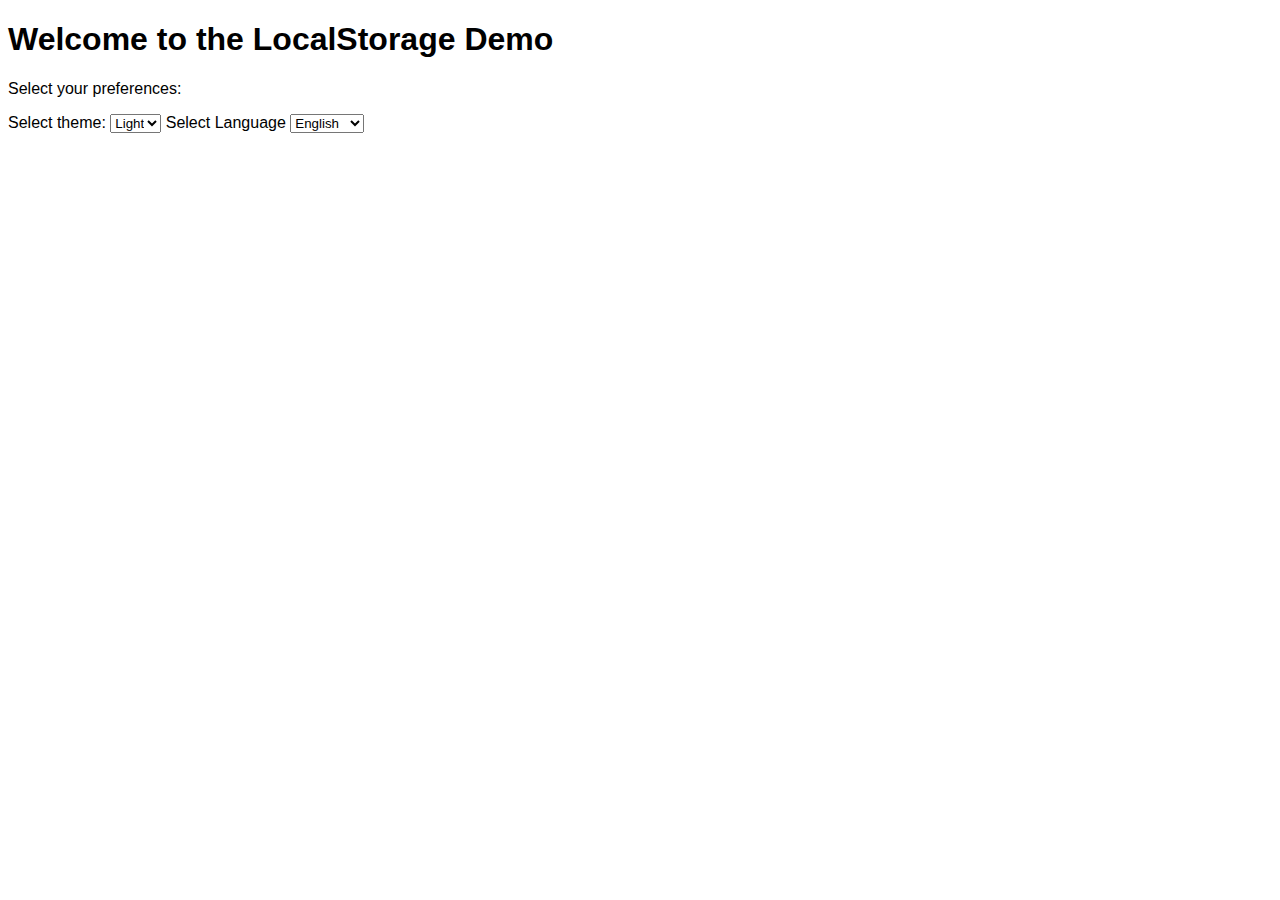
<file: sorages/localStorage.html>
<!DOCTYPE html>
<html lang="en">
<head>
    <meta charset="UTF-8">
    <meta name="viewport" content="width=device-width, initial-scale=1.0">
    <title>LocalStorage Example</title>
    <style>
        body{
            font-family: Arial, Helvetica, sans-serif;
        }
        .dark-mode {
            background-color: #333;
            color: #fff;
        
        }
    </style>
</head>
<body>
    <h1>Welcome to the LocalStorage Demo</h1>
    <p>Select your preferences:</p>

    <label for="theme">Select theme:</label>
    <select name="theme" id="theme">
        <option value="Light">Light</option>
        <option value="dark">Dark</option>
    </select>


    <label for="language">Select Language</label>
    <select name="Language" id="Language">
        <option value="en">English</option>
        <option value="kis">Kiswahili</option>
    </select>
    
    <script>
        //check and play saved preferences
        window.onload = function() {
            let savedTheme = LocalStorage.getItem("theme");
            let savedLanguage =  LocalStorage.getItem("language");
            if (savedTheme) {
                document.body.classList.add(savedTheme + "-mode");
                document.getElementById("theme").value = savedTheme;
            }
            
            if (savedLanguage){
                document.getElementById("Language").value = savedLanguage;
            }
        };


        //saved preferences when user selects theme
        document.getElementById("theme").addEventListener("change", function() {
            let theme = this.value;
            localStorage.setItem("theme", theme);


            //apply the theme to the body element
            document.body.classList.remove("light-mode", "dark-mode");
            document.body.classList.add(theme + "-mode")

      });

      document.getElementById("Language").addEventListener("change", function() {
        let language = this.value;
        localStorage.setItem("language", language)
      })


    </script>



</body>
</html>
</file>
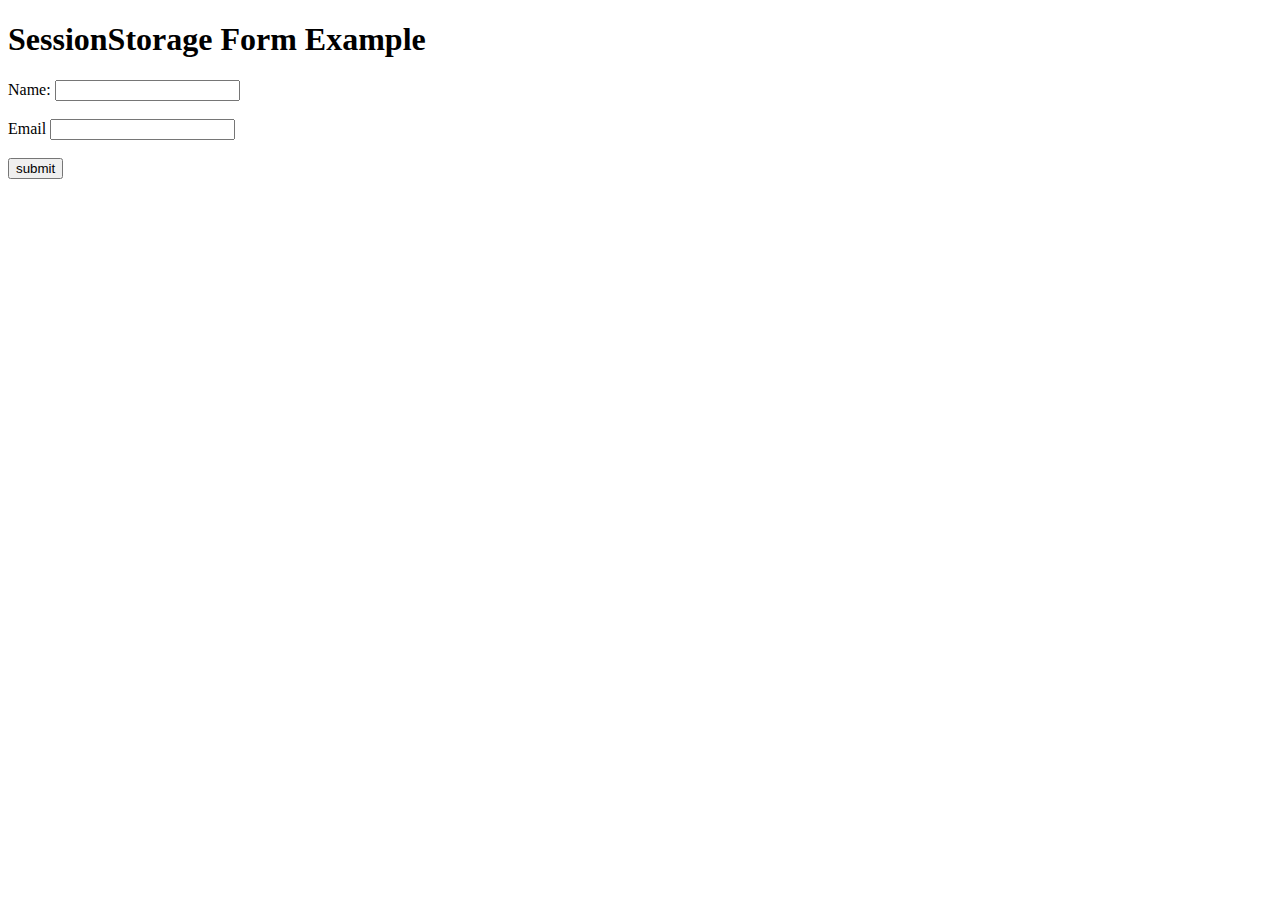
<file: sorages/sessionStorage.html>
<!DOCTYPE html>
<html lang="en">
<head>
    <meta charset="UTF-8">
    <meta name="viewport" content="width=device-width, initial-scale=1.0">
    <title>SessionStorage Example</title>

</head>
<body>
    <h1>SessionStorage Form Example</h1>

    <form id="userForm">
        <label for="name">Name:</label>
        <input type="text" name="name" id="name" required><br><br>

        <label for="email">Email</label>
        <input type="email" name="email" id="email" required><br><br>

        <button type="submit">submit</button>
    </form>


    <script>
        //on page load, check if data is saved in sessionStorage
        window.onload = function() {
              //Retrieve saved data from storage
            let savedName = sessionStorage.getItem("name");
            let saveEmail = sessionStorage.getItem("email");


            //if data exists pre-fill the form field
            if(savedName){
                 document.getElementById("name").value = savedName;
                }
                if(saveEmail){
                    document.getElementById("email").value = saveEmail;
            }
        };

        //save form data to sessionStoragewhen the form is submitted
        document.getElementById("userForm").addEventListener("submit", function(event) {
            event.preventDefault(); //prevent form submission

            //Get the form values
            let name = document.getElementById("name").value;
            let email = document.getElementById("email").value;
            
            
            //Save the form values to sessionStorage
            sessionStorage.setItem("name", name);
            sessionStorage.setItem("email", email);

            alert("Form data saved temporarily in session storage!");
        });
    </script>
</body>
</html>
</file>
<file: events/trafficLight/style.css>
body {
    font-family: Arial, sans-serif;
    text-align: center;
    padding-top: 50px;
    background-color: #f4f4f4;
  }
  
  .traffic-light {
    width: 100px;
    height: 260px;
    background-color: #333;
    margin: 0 auto;
    padding: 20px;
    border-radius: 20px;
  }
  
  .light {
    width: 60px;
    height: 60px;
    margin: 15px auto;
    border-radius: 50%;
    background-color: #111;
    opacity: 0.2;
    transition: opacity 0.5s;
  }
  
  .red.active {
    background-color: red;
    opacity: 1;
  }
  
  .yellow.active {
    background-color: yellow;
    opacity: 1;
  }
  
  .green.active {
    background-color: green;
    opacity: 1;
  }
</file>
